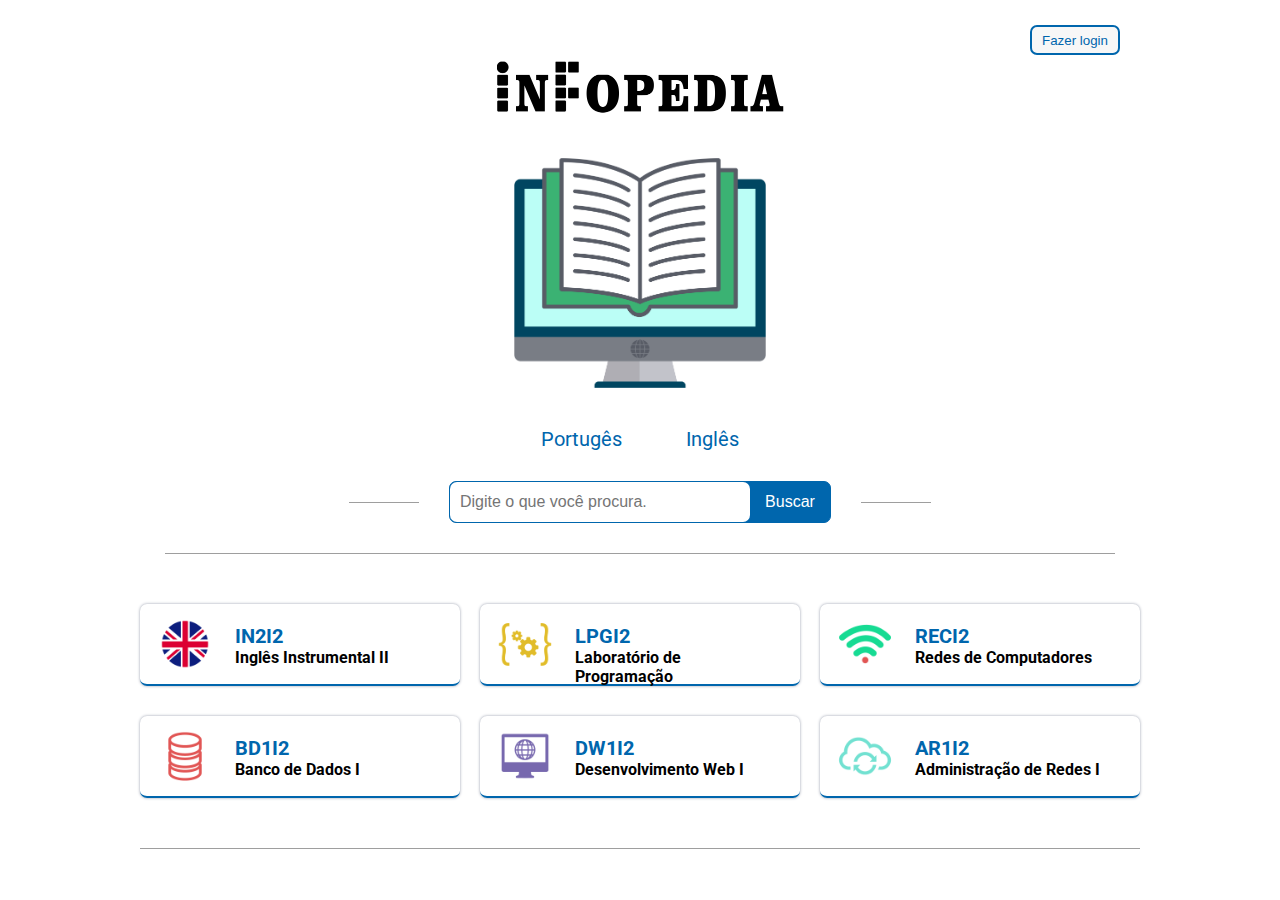
<file: index.html>
<!DOCTYPE html>
<html lang="en">
<head>
    <meta charset="UTF-8">
    <title>InFopedia - Página inicial</title>
    <link href="https://fonts.googleapis.com/css2?family=Roboto:wght@300&display=swap" rel="stylesheet">
    <link rel="stylesheet" href="stylesheet.css">
</head>
<body>
    <div class="site">
        <header>
            <div id="login-button">
                <a href="login.html"><button id="to-login" type="submit">Fazer login</button></a>
            </div>
        </header>
        <div class="frente">
            <div id="infopedia">
                <div id="logo">
                    <img src= "images/icons/infopedia.png" alt="Infopedia">
                    <img src="images/icons/icone-infopedia.png" alt="Icone Infopedia">
                </div>
            </div>
            <div id="linguas">
                <a href="">Portugês</a>
                <a href="">Inglês</a>
            </div>
            <div class="pesquisa">
                <div id="linha-pesquisa"></div>
                <form action="" method="POST">
                    <div>
                        <input type="text" placeholder="Digite o que você procura.">
                        <button type="submit">Buscar</button>
                    </div>
                </form>
                <div id="linha-pesquisa"></div>
            </div>
        </div>
        <div class="container-disciplinas"  id="caixa1">
            <div class="caixa">
                <div class="disciplina">
                    <a href="page-ingles.html">
                        <img src="images/icons/icone-ingles.png" alt="Logo Inglês Instrumental">
                        <div>
                            <h2>IN2I2</h2>
                            <h3>Inglês Instrumental II</h3>
                        </div>
                    </a>
                </div>
            </div>
            <div class="caixa">
                <div class="disciplina">
                    <a href="page-lab.html">
                        <img src="images/icons/icone-lab.png" alt="Logo Laboratório de Programação">
                        <div>
                            <h2>LPGI2</h2>
                            <h3>Laboratório de Programação</h3>
                        </div>
                    </a>
                </div>
            </div>
            <div class="caixa">
                <div class="disciplina">
                    <a href="page-redes.html">
                        <img src="images/icons/icone-redes.png" alt="Logo Redes de Computadores">
                        <div>
                            <h2>RECI2</h2>
                            <h3>Redes de Computadores</h3>
                        </div>
                    </a>
                </div>
            </div>
        </div>
        <div class="container-disciplinas">
            <div class="caixa">
                <div class="disciplina">
                    <a href="page-bd.html">
                        <img src="images/icons/icone-bd.png" alt="Logo Banco de Dados">
                        <div>
                            <h2>BD1I2</h2>
                            <h3>Banco de Dados I</h3>
                        </div>
                    </a>
                </div>
            </div>
            <div class="caixa">
                <div class="disciplina">
                    <a href="page-web.html">
                        <img src="images/icons/icone-web.png" alt="Desenvolvimento Web">
                        <div>
                            <h2>DW1I2</h2>
                            <h3>Desenvolvimento Web I</h3>
                        </div>
                    </a>
                </div>
            </div>
            <div class="caixa">
                <div class="disciplina">
                    <a href="page-adm.html">
                        <img src="images/icons/icone-adm.png" alt="Logo Administração de Redes">
                        <div>
                            <h2>AR1I2</h2>
                            <h3>Administração de Redes I</h3>
                        </div>
                    </a>
                </div>
            </div>
        </div>
        <footer></footer>
    </div>
</body>
</html>
</file>
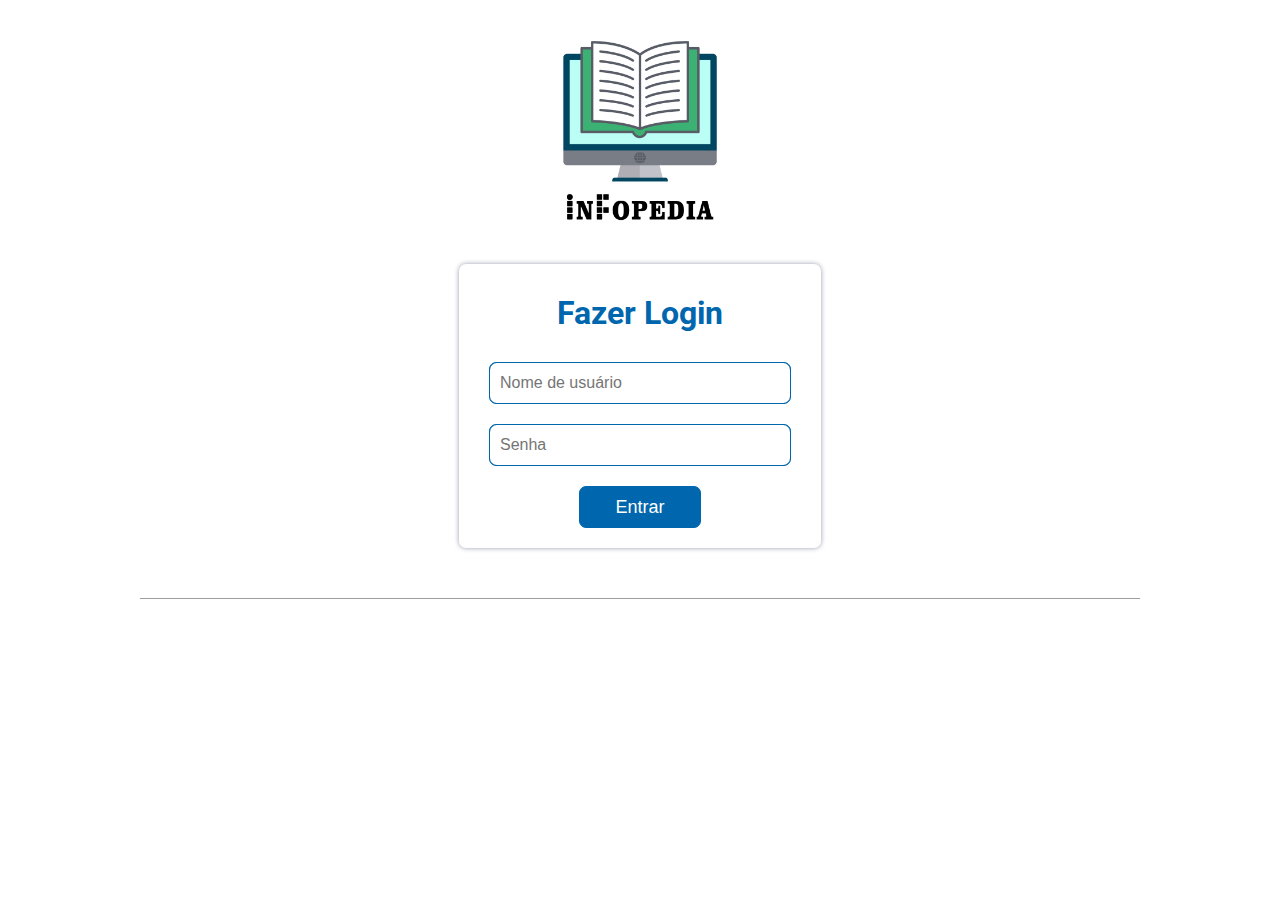
<file: login.html>
<!DOCTYPE html>
<html lang="en">
<head>
    <meta charset="UTF-8">
    <title>InFopedia - Página inicial</title>
    <link href="https://fonts.googleapis.com/css2?family=Roboto:wght@300&display=swap" rel="stylesheet">
    <link rel="stylesheet" href="stylesheet.css">
</head>
<body>
    <div class="site">
        <header id="header-login">
            <div class="login">
                <a href="index.html"><img src= "images/icons/logotipo infopedia.png" alt="logotipo InFopedia"></a>
            </div>
        </header>
        <div class="tela-login">
            <div class="container-login">
            <h1>Fazer Login</h1>
                <form action="" method="post">
                    <div id="form-login">
                        <input id="user" type="text" placeholder="Nome de usuário">
                    </div>
                    <div id="form-login">
                        <input id="pass" type="password" placeholder="Senha">
                    </div>
                    <div id="form-login-button">
                        <button type="submit">Entrar</button>
                    </div>
                </form>
            </div>
        </div>
        <footer></footer>
    </div>
</body>
</html>
</file>
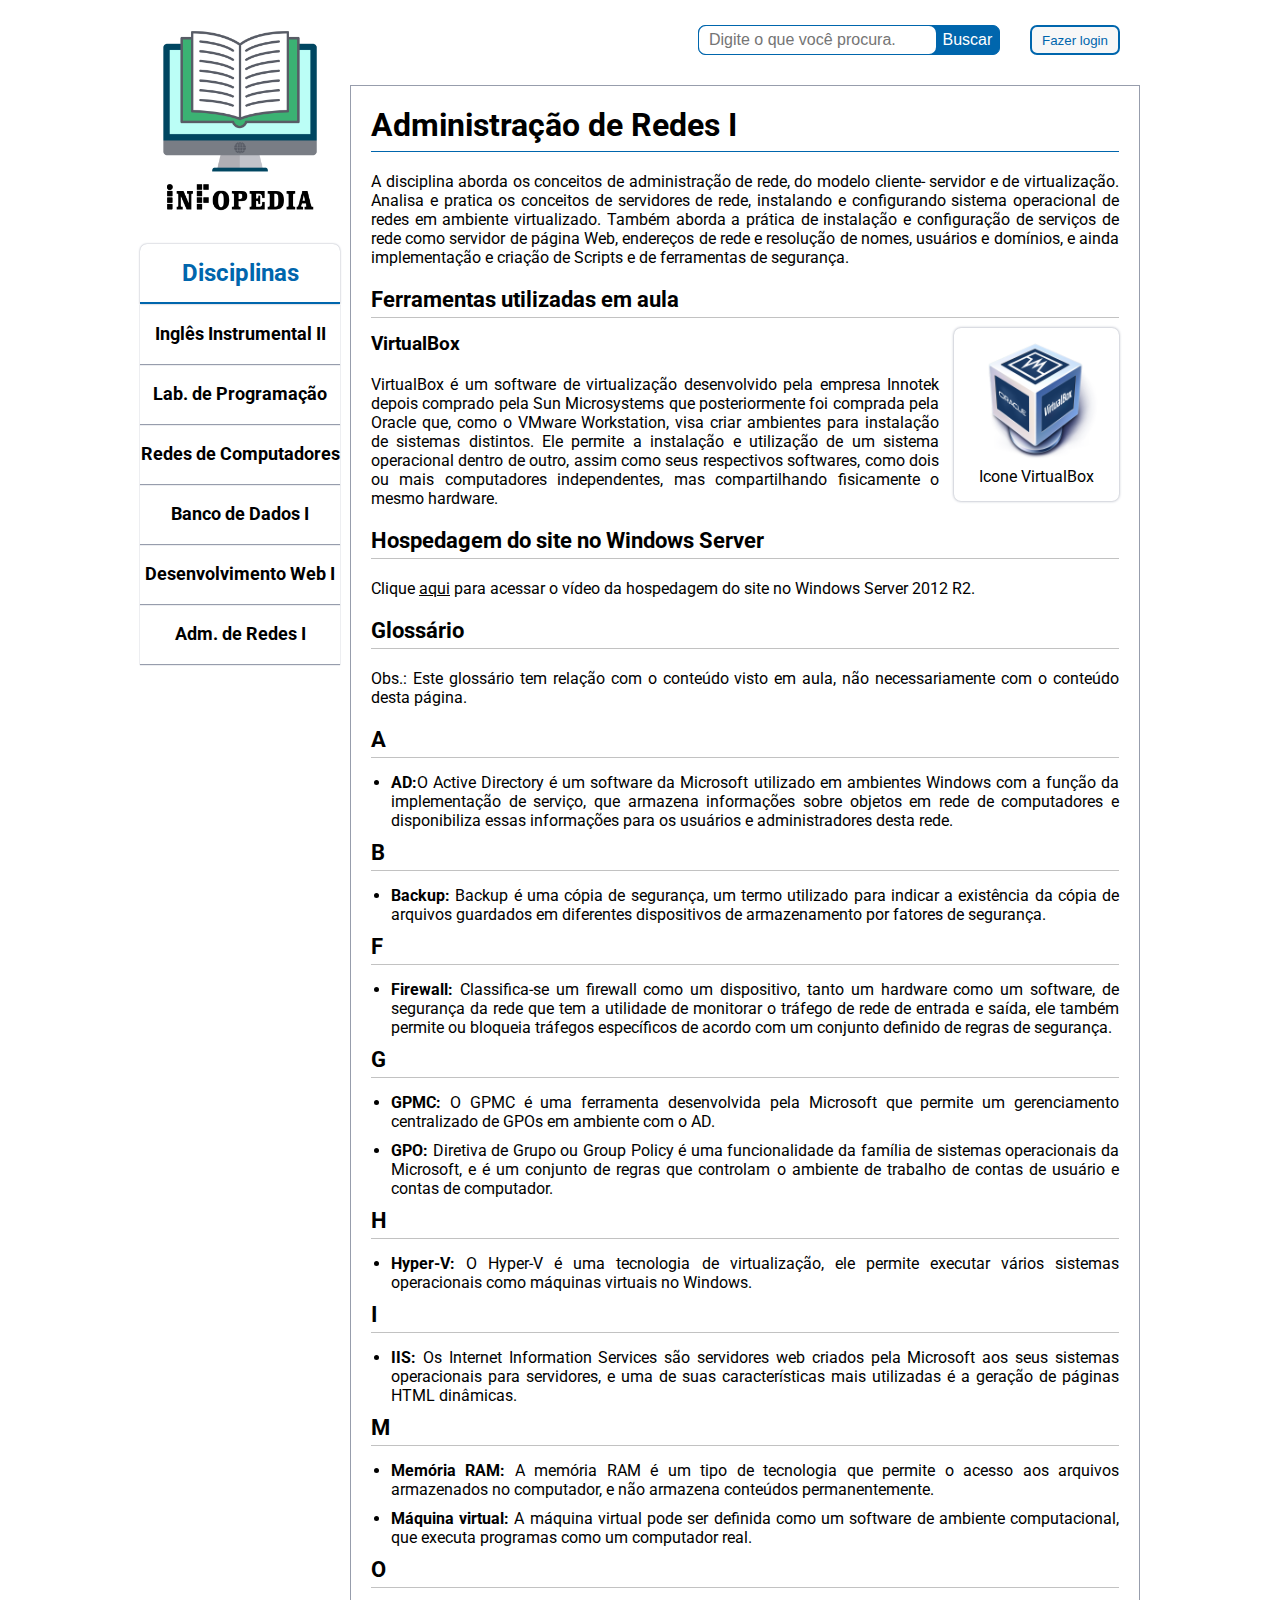
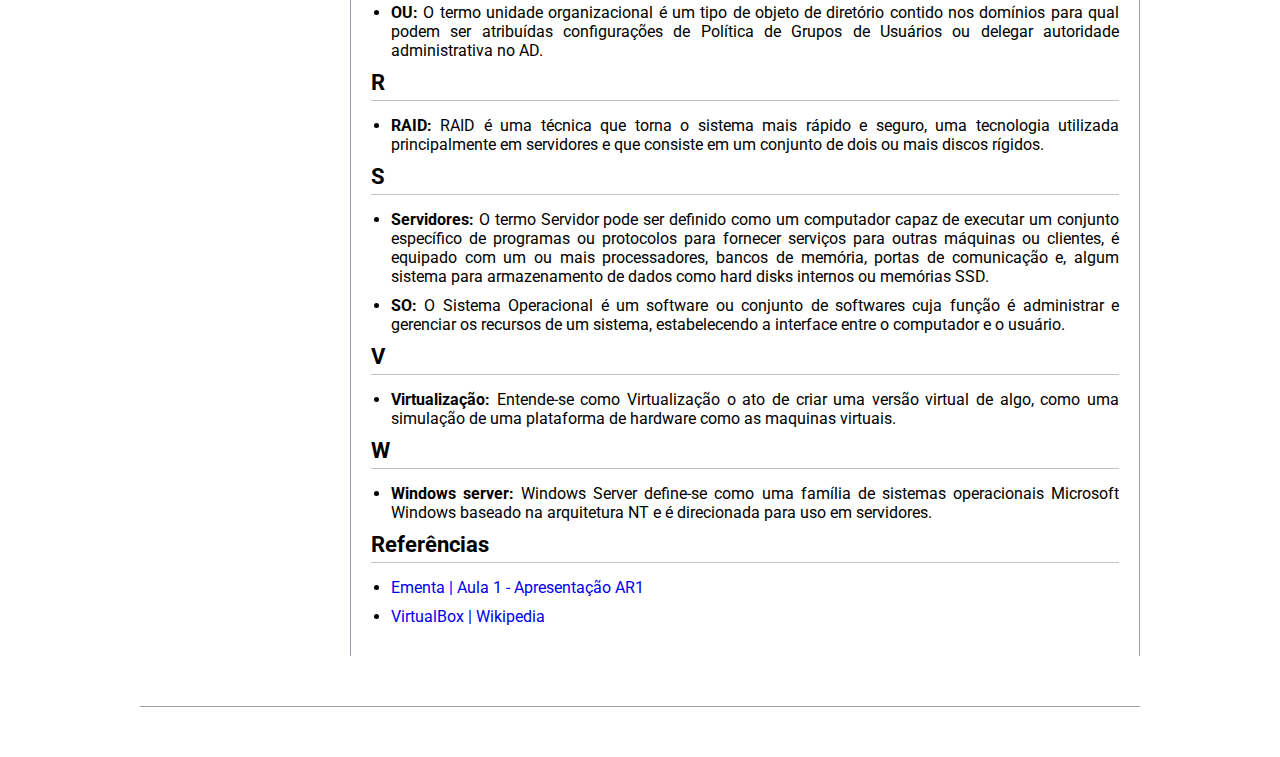
<file: page-adm.html>
<!DOCTYPE html>
<html lang="en">
<head>
    <meta charset="UTF-8">
    <title>InFopedia - Administração de Redes I</title>
    <link href="https://fonts.googleapis.com/css2?family=Roboto:wght@300&display=swap" rel="stylesheet">
    <link rel="stylesheet" href="stylesheet.css">
</head>
<body>
    <div class="site-page">
        <div class="menu">
            <a href="index.html"><img src= "images/icons/logotipo infopedia.png" alt=""></a>
            <h2>Disciplinas</h2>
            <div class="disciplinas">
                <a href="page-ingles.html">
                    <div>
                        <h3>Inglês Instrumental II</h3>
                    </div>
                </a>
            </div>
            <div class="disciplinas">
                <a href="page-lab.html">
                    <div>
                        <h3>Lab. de Programação</h3>
                    </div>
                </a>
            </div>
            <div class="disciplinas">
                <a href="page-redes.html">
                    <div>
                        <h3>Redes de Computadores</h3>
                    </div>
                </a>
            </div>
            <div class="disciplinas">
                <a href="page-bd.html">
                    <div>
                        <h3>Banco de Dados I</h3>
                    </div>
                </a>
            </div>
            <div class="disciplinas">
                <a href="page-web.html">
                    <div>
                        <h3>Desenvolvimento Web I</h3>
                    </div>
                </a>
            </div>
            <div class="disciplinas">
                <a href="page-adm.html">
                    <div>
                        <h3>Adm. de Redes I</h3>
                    </div>
                </a>
            </div>
        </div>
        <div class="content">
                <header>
                    <div id="login-button">
                        <div class="pesquisa-page">
                            <form action="" method="POST">
                                <div>
                                    <input type="text" placeholder="Digite o que você procura.">
                                    <button type="submit">Buscar</button>
                                </div>
                            </form>
                        </div>
                        <a href="login.html"><button id="to-login" type="submit">Fazer login</button></a>
                    </div>
                </header>
                <article>
                    <h1>Administração de Redes I</h1>
                    <p>A disciplina aborda os conceitos de administração de rede, do modelo cliente- servidor e de virtualização. Analisa e pratica os conceitos de servidores de rede, instalando e configurando sistema operacional de redes em ambiente virtualizado. Também aborda a prática de instalação e configuração de serviços de rede como servidor de página Web, endereços de rede e resolução de nomes, usuários e domínios, e ainda implementação e criação de Scripts e de ferramentas de segurança.</p>
                    <h2>Ferramentas utilizadas em aula</h2>
                    <div id="content-ti">
                        <figure>
                            <img id="vb" src="images/img-vb.png" alt="Icone VirtualBox">
                            <figcaption>Icone VirtualBox</figcaption>
                        </figure>
                        <h3>VirtualBox</h3>
                        <p>VirtualBox é um software de virtualização desenvolvido pela empresa Innotek depois comprado pela Sun Microsystems que posteriormente foi comprada pela Oracle que, como o VMware Workstation, visa criar ambientes para instalação de sistemas distintos. Ele permite a instalação e utilização de um sistema operacional dentro de outro, assim como seus respectivos softwares, como dois ou mais computadores independentes, mas compartilhando fisicamente o mesmo hardware.</p>
                    </div>
                    <h2>Hospedagem do site no Windows Server</h2>
                    <p>Clique <a href="https://drive.google.com/open?id=12ue15sTgwS2TbDYR4WCd74Mh51B686_I">aqui</a> para acessar o vídeo da hospedagem do site no Windows Server 2012 R2.</p>
                    <h2>Glossário</h2>
                    <p>Obs.: Este glossário tem relação com o conteúdo visto em aula, não necessariamente com o conteúdo desta página.</p>
                    <h2>A</h2>
                    <ul>
                        <li><strong>AD:</strong>O Active Directory é um software da Microsoft utilizado em ambientes Windows com a função da implementação de serviço, que armazena informações sobre objetos em rede de computadores e disponibiliza essas informações para os usuários e administradores desta rede.</li>
                    </ul>
                    <h2>B</h2>
                    <ul>
                        <li><strong>Backup: </strong>Backup é uma cópia de segurança, um termo utilizado para indicar a existência da cópia de arquivos guardados em diferentes dispositivos de armazenamento por fatores de segurança.</li>
                    </ul>
                    <h2>F</h2>
                    <ul>
                        <li><strong>Firewall: </strong>Classifica-se um firewall como um dispositivo, tanto um hardware como um software, de segurança da rede que tem a utilidade de monitorar o tráfego de rede de entrada e saída, ele também permite ou bloqueia tráfegos específicos de acordo com um conjunto definido de regras de segurança.</li>
                    </ul>
                    <h2>G</h2>
                    <ul>
                        <li><strong>GPMC: </strong>O GPMC é uma ferramenta desenvolvida pela Microsoft que permite um gerenciamento centralizado de GPOs em ambiente com o AD.</li>
                        <li><strong>GPO: </strong>Diretiva de Grupo ou Group Policy é uma funcionalidade da família de sistemas operacionais da Microsoft, e é um conjunto de regras que controlam o ambiente de trabalho de contas de usuário e contas de computador.</li>
                    </ul>
                    <h2>H</h2>
                    <ul>
                        <li><strong>Hyper-V: </strong>O Hyper-V é uma tecnologia de virtualização, ele permite executar vários sistemas operacionais como máquinas virtuais no Windows.</li>
                    </ul>
                    <h2>I</h2>
                    <ul>
                        <li><strong>IIS: </strong>Os Internet Information Services são servidores web criados pela Microsoft aos seus sistemas operacionais para servidores, e uma de suas características mais utilizadas é a geração de páginas HTML dinâmicas.</li>
                    </ul>
                    <h2>M</h2>
                    <ul>
                        <li><strong>Memória RAM: </strong>A memória RAM é um tipo de tecnologia que permite o acesso aos arquivos armazenados no computador, e não armazena conteúdos permanentemente.</li>
                        <li><strong>Máquina virtual: </strong>A máquina virtual pode ser definida como um software de ambiente computacional, que executa programas como um computador real. </li>
                    </ul>
                    <h2>O</h2>
                    <ul>
                        <li><strong>OU: </strong>O termo unidade organizacional é um tipo de objeto de diretório contido nos domínios para qual podem ser atribuídas configurações de Política de Grupos de Usuários ou delegar autoridade administrativa no AD.</li>
                    </ul>
                    <h2>R</h2>
                    <ul>
                        <li><strong>RAID: </strong>RAID é uma técnica que torna o sistema mais rápido e seguro, uma tecnologia utilizada principalmente em servidores e que consiste em um conjunto de dois ou mais discos rígidos.</li>
                    </ul>
                    <h2>S</h2>
                    <ul>
                        <li><strong>Servidores: </strong>O termo Servidor pode ser definido como um computador capaz de executar um conjunto específico de programas ou protocolos para fornecer serviços para outras máquinas ou clientes, é equipado com um ou mais processadores, bancos de memória, portas de comunicação e, algum sistema para armazenamento de dados como hard disks internos ou memórias SSD.</li>
                        <li><strong>SO: </strong>O Sistema Operacional é um software ou conjunto de softwares cuja função é administrar e gerenciar os recursos de um sistema, estabelecendo a interface entre o computador e o usuário.</li>
                    </ul>
                    <h2>V</h2>
                    <ul>
                        <li><strong>Virtualização: </strong>Entende-se como Virtualização o ato de criar uma versão virtual de algo, como uma simulação de uma plataforma de hardware como as maquinas virtuais.</li>
                    </ul>
                    <h2>W</h2>
                    <ul>
                        <li><strong>Windows server: </strong>Windows Server define-se como uma família de sistemas operacionais Microsoft Windows baseado na arquitetura NT e é direcionada para uso em servidores.</li>
                    </ul>
                    <h2>Referências</h2>
                    <ul>
                        <li>
                            <a href="https://moodle.itp.ifsp.edu.br/pluginfile.php/2845/mod_resource/content/3/Aula%201-Apresenta%C3%A7%C3%A3o%20ARI1.pdf">Ementa | Aula 1 - Apresentação AR1</a>
                        </li>
                        <li>
                            <a href="https://pt.wikipedia.org/wiki/VirtualBox">VirtualBox | Wikipedia</a>
                        </li>
                    </ul>
                </article>
        </div>
    </div>
    <footer></footer>
</body>
</html>
</file>
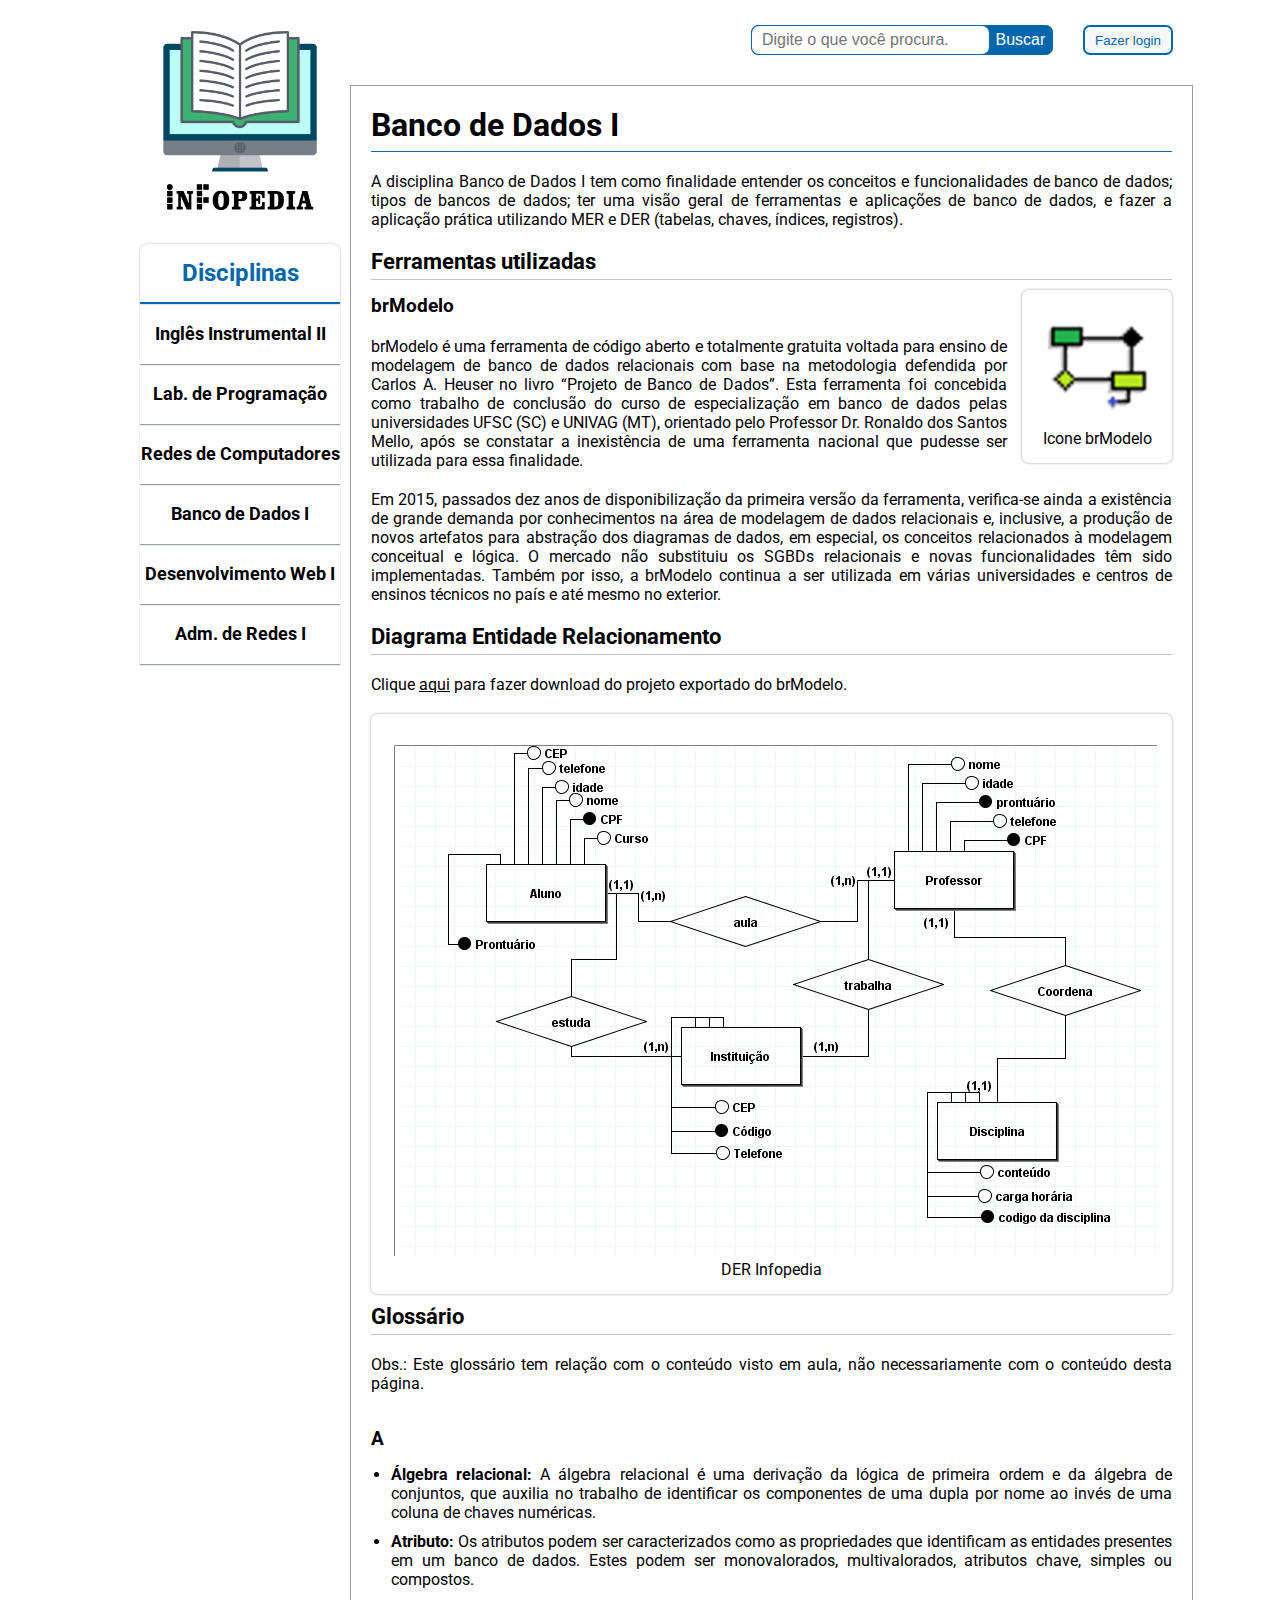
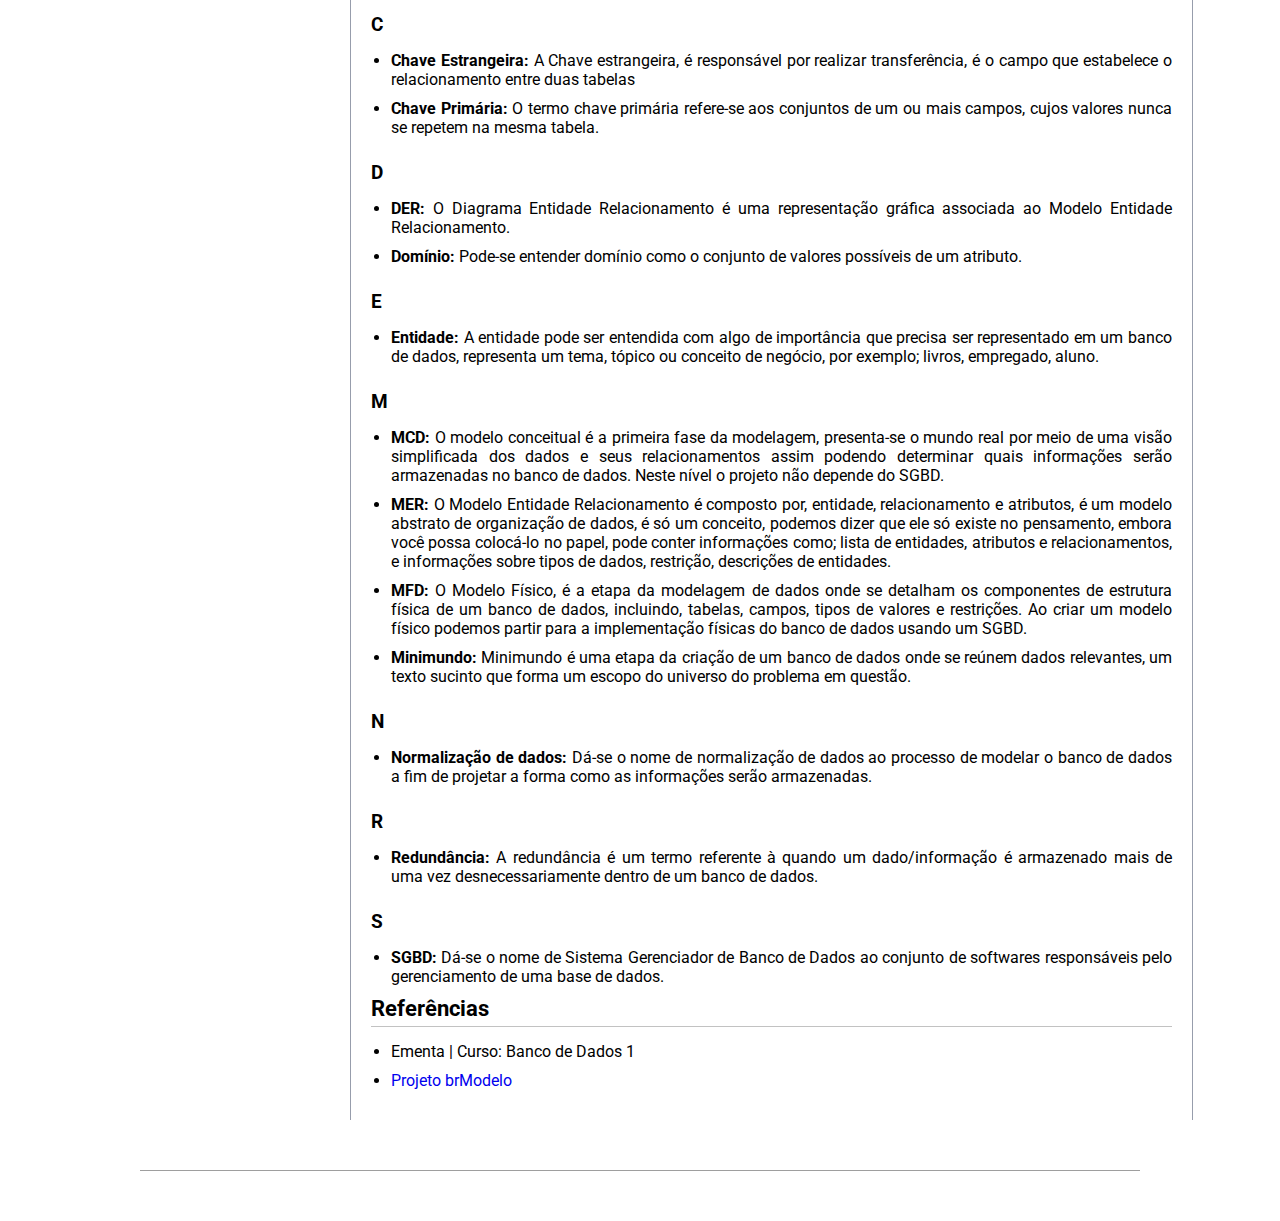
<file: page-bd.html>
<!DOCTYPE html>
<html lang="en">
<head>
    <meta charset="UTF-8">
    <title>InFopedia - Banco de Dados I</title>
    <link href="https://fonts.googleapis.com/css2?family=Roboto:wght@300&display=swap" rel="stylesheet">
    <link rel="stylesheet" href="stylesheet.css">
</head>
<body>
    <div class="site-page">
        <div class="menu">
            <a href="index.html"><img src= "images/icons/logotipo infopedia.png" alt=""></a>
            <h2>Disciplinas</h2>
            <div class="disciplinas">
                <a href="page-ingles.html">
                    <div>
                        <h3>Inglês Instrumental II</h3>
                    </div>
                </a>
            </div>
            <div class="disciplinas">
                <a href="page-lab.html">
                    <div>
                        <h3>Lab. de Programação</h3>
                    </div>
                </a>
            </div>
            <div class="disciplinas">
                <a href="page-redes.html">
                    <div>
                        <h3>Redes de Computadores</h3>
                    </div>
                </a>
            </div>
            <div class="disciplinas">
                <a href="page-bd.html">
                    <div>
                        <h3>Banco de Dados I</h3>
                    </div>
                </a>
            </div>
            <div class="disciplinas">
                <a href="page-web.html">
                    <div>
                        <h3>Desenvolvimento Web I</h3>
                    </div>
                </a>
            </div>
            <div class="disciplinas">
                <a href="page-adm.html">
                    <div>
                        <h3>Adm. de Redes I</h3>
                    </div>
                </a>
            </div>
        </div>
        <div class="content">
                <header>
                    <div id="login-button">
                        <div class="pesquisa-page">
                            <form action="" method="POST">
                                <div>
                                    <input type="text" placeholder="Digite o que você procura.">
                                    <button type="submit">Buscar</button>
                                </div>
                            </form>
                        </div>
                        <a href="login.html"><button id="to-login" type="submit">Fazer login</button></a>
                    </div>
                </header>
                <article>
                    <h1>Banco de Dados I</h1>
                    <p>A disciplina Banco de Dados I tem como finalidade entender os conceitos e funcionalidades de banco de dados; tipos de bancos de dados; ter uma visão geral de ferramentas e aplicações de banco de dados, e fazer a aplicação prática utilizando MER e DER (tabelas, chaves, índices, registros).</p>
                    <h2>Ferramentas utilizadas</h2>
                    <div id="content-ti">
                        <figure>
                            <img src="images/img-brmodelo.png" alt="Icone brModelo">
                            <figcaption>Icone brModelo</figcaption>
                        </figure>
                        <h3>brModelo</h3>
                        <p>brModelo é uma ferramenta de código aberto e totalmente gratuita voltada para ensino de modelagem de banco de dados relacionais com base na metodologia defendida por Carlos A. Heuser no livro “Projeto de Banco de Dados”. Esta ferramenta foi concebida como trabalho de conclusão do curso de especialização em banco de dados pelas universidades UFSC (SC) e UNIVAG (MT), orientado pelo Professor Dr. Ronaldo dos Santos Mello, após se constatar a inexistência de uma ferramenta nacional que pudesse ser utilizada para essa finalidade.</p>
                        <p>Em 2015, passados dez anos de disponibilização da primeira versão da ferramenta, verifica-se ainda a existência de grande demanda por conhecimentos na área de modelagem de dados relacionais e, inclusive, a produção de novos artefatos para abstração dos diagramas de dados, em especial, os conceitos relacionados à modelagem conceitual e lógica. O mercado não substituiu os SGBDs relacionais e novas funcionalidades têm sido implementadas. Também por isso, a brModelo continua a ser utilizada em várias universidades e centros de ensinos técnicos no país e até mesmo no exterior.</p>
                    </div>
                    <h2> Diagrama Entidade Relacionamento</h2>
                    <p>Clique <a href="https://drive.google.com/file/d/1OV4Nvs4FWO9_u0AX1ojBADbLODe0kcdZ/view?usp=sharing">aqui</a> para fazer download do projeto exportado do brModelo.</p>
                    <figure  id="diagrama">
                        <img src="images/diagrama-bd.jpeg" alt="Diagrama infopedia">
                        <figcaption>DER Infopedia</figcaption>
                    </figure>
                    <h2>Glossário</h2>
                    <p>Obs.: Este glossário tem relação com o conteúdo visto em aula, não necessariamente com o conteúdo desta página.</p>
                    <h3>A</h3>
                    <ul>
                        <li><strong>Álgebra relacional:</strong> A álgebra relacional é uma derivação da lógica de primeira ordem e da álgebra de conjuntos, que auxilia no trabalho de identificar os componentes de uma dupla por nome ao invés de uma coluna de chaves numéricas.</li>
                        <li><strong>Atributo:</strong> Os atributos podem ser caracterizados como as propriedades que identificam as entidades presentes em um banco de dados. Estes podem ser monovalorados, multivalorados, atributos chave, simples ou compostos.</li>
                    </ul>
                    <h3>C</h3>
                    <ul>
                        <li><strong>Chave Estrangeira:</strong> A Chave estrangeira, é responsável por realizar transferência, é o campo que estabelece o relacionamento entre duas tabelas</li>
                        <li><strong>Chave Primária:</strong> O termo chave primária refere-se aos conjuntos de um ou mais campos, cujos valores nunca se repetem na mesma tabela.</li>
                    </ul>
                    <h3>D</h3>
                    <ul>
                        <li><strong>DER:</strong> O Diagrama Entidade Relacionamento é uma representação gráfica associada ao Modelo Entidade Relacionamento.</li>
                        <li><strong>Domínio:</strong> Pode-se entender domínio como o conjunto de valores possíveis de um atributo.</li>
                    </ul>
                    <h3>E</h3>
                    <ul>
                        <li><strong>Entidade:</strong> A entidade pode ser entendida com algo de importância que precisa ser representado em um banco de dados, representa um tema, tópico ou conceito de negócio, por exemplo; livros, empregado, aluno.</li>
                    </ul>
                    <h3>M</h3>
                    <ul>
                        <li><strong>MCD:</strong> O modelo conceitual é a primeira fase da modelagem, presenta-se o mundo real por meio de uma visão simplificada dos dados e seus relacionamentos assim podendo determinar quais informações serão armazenadas no banco de dados. Neste nível o projeto não depende do SGBD.</li>
                        <li><strong>MER:</strong> O Modelo Entidade Relacionamento é composto por, entidade, relacionamento e atributos, é um modelo abstrato de organização de dados, é só um conceito, podemos dizer que ele só existe no pensamento, embora você possa colocá-lo no papel, pode conter informações como; lista de entidades, atributos e relacionamentos, e informações sobre tipos de dados, restrição, descrições de entidades.</li>
                        <li><strong>MFD:</strong> O Modelo Físico, é a etapa da modelagem de dados onde se detalham os componentes de estrutura física de um banco de dados, incluindo, tabelas, campos, tipos de valores e restrições. Ao criar um modelo físico podemos partir para a implementação físicas do banco de dados usando um SGBD.</li>
                        <li><strong>Minimundo:</strong> Minimundo é uma etapa da criação de um banco de dados onde se reúnem dados relevantes, um texto sucinto que forma um escopo do universo do problema em questão.</li>
                    </ul>
                    <h3>N</h3>
                    <ul>
                        <li><strong>Normalização de dados:</strong> Dá-se o nome de normalização de dados ao processo de modelar o banco de dados a fim de projetar a forma como as informações serão armazenadas.</li>
                    </ul>
                    <h3>R</h3>
                    <ul>
                        <li><strong>Redundância:</strong> A redundância é um termo referente à quando um dado/informação é armazenado mais de uma vez desnecessariamente dentro de um banco de dados.</li>
                    </ul>
                    <h3>S</h3>
                    <ul>
                        <li><strong>SGBD:</strong> Dá-se o nome de Sistema Gerenciador de Banco de Dados ao conjunto de softwares responsáveis pelo gerenciamento de uma base de dados.</li>
                    </ul>
                    <h2>Referências</h2>
                    <ul>
                        <li>Ementa | Curso: Banco de Dados 1</li>
                        <li>
                            <a href="https://sourceforge.net/p/brmodelo/wiki/Projeto%20brModelo/">Projeto brModelo</a>
                        </li>
                    </ul>
                </article>
        </div>
    </div>
    <footer></footer>
</body>
</html>
</file>
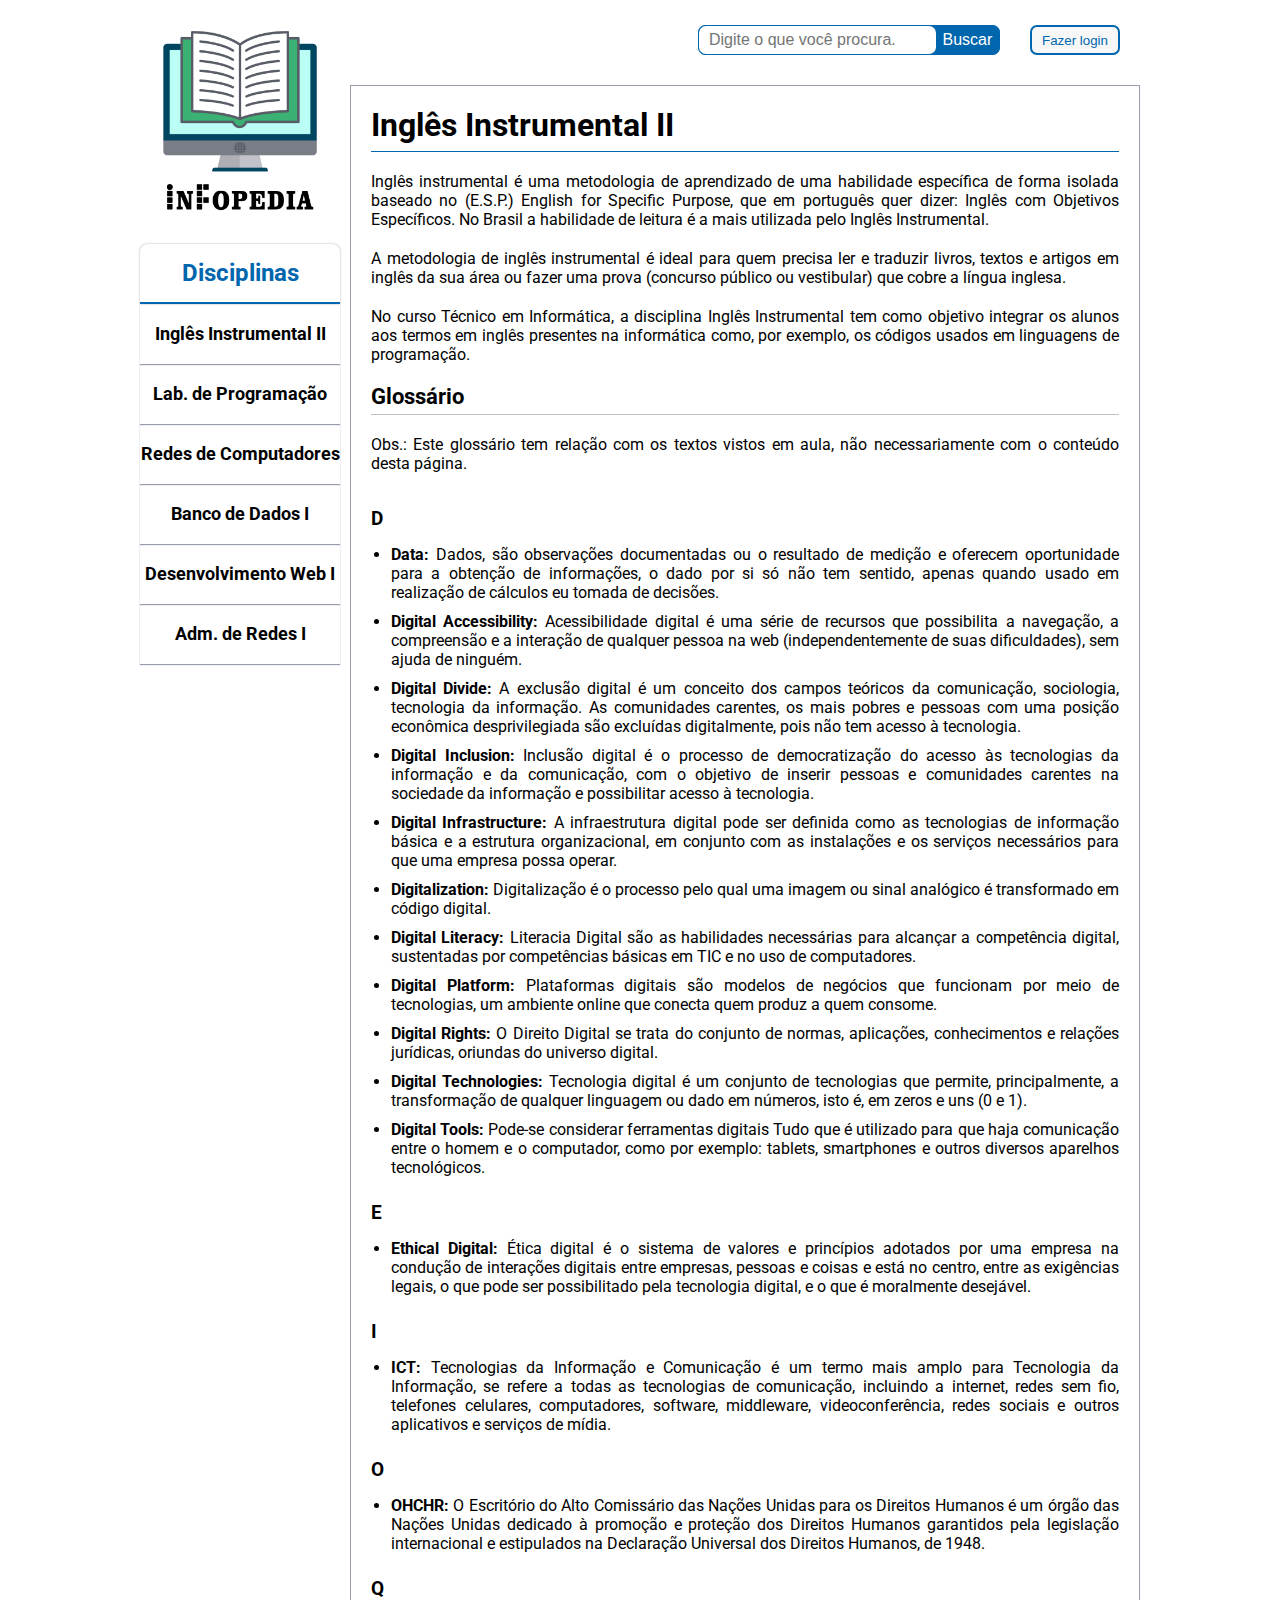
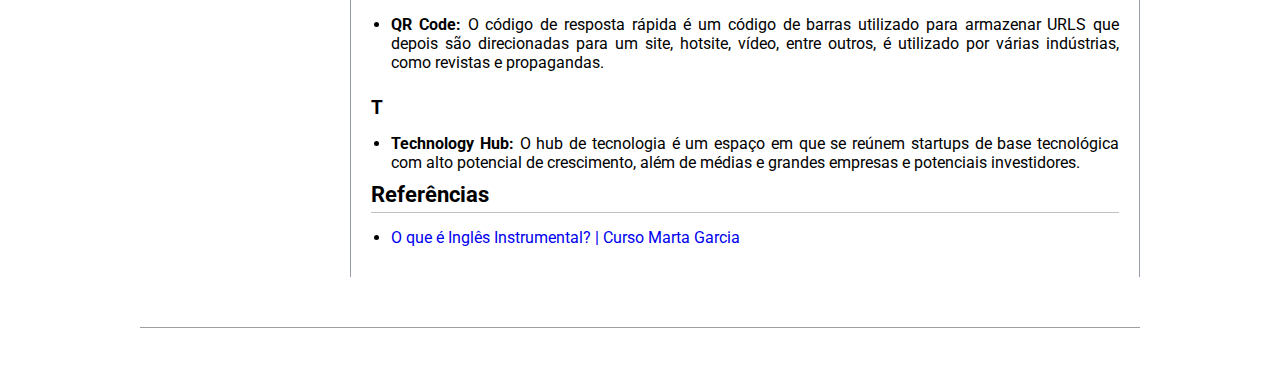
<file: page-ingles.html>
<!DOCTYPE html>
<html lang="en">
<head>
    <meta charset="UTF-8">
    <title>InFopedia - Inglês Instrumental II</title>
    <link href="https://fonts.googleapis.com/css2?family=Roboto:wght@300&display=swap" rel="stylesheet">
    <link rel="stylesheet" href="stylesheet.css">
</head>
<body>
    <div class="site-page">
        <div class="menu">
            <a href="index.html"><img src= "images/icons/logotipo infopedia.png" alt=""></a>
            <h2>Disciplinas</h2>
            <div class="disciplinas">
                <a href="page-ingles.html">
                    <div>
                        <h3>Inglês Instrumental II</h3>
                    </div>
                </a>
            </div>
            <div class="disciplinas">
                <a href="page-lab.html">
                    <div>
                        <h3>Lab. de Programação</h3>
                    </div>
                </a>
            </div>
            <div class="disciplinas">
                <a href="page-redes.html">
                    <div>
                        <h3>Redes de Computadores</h3>
                    </div>
                </a>
            </div>
            <div class="disciplinas">
                <a href="page-bd.html">
                    <div>
                        <h3>Banco de Dados I</h3>
                    </div>
                </a>
            </div>
            <div class="disciplinas">
                <a href="page-web.html">
                    <div>
                        <h3>Desenvolvimento Web I</h3>
                    </div>
                </a>
            </div>
            <div class="disciplinas">
                <a href="page-adm.html">
                    <div>
                        <h3>Adm. de Redes I</h3>
                    </div>
                </a>
            </div>
        </div>
        <div class="content">
                <header>
                    <div id="login-button">
                        <div class="pesquisa-page">
                            <form action="" method="POST">
                                <div>
                                    <input type="text" placeholder="Digite o que você procura.">
                                    <button type="submit">Buscar</button>
                                </div>
                            </form>
                        </div>
                        <a href="login.html"><button id="to-login" type="submit">Fazer login</button></a>
                    </div>
                </header>
                <article>
                    <h1>Inglês Instrumental II</h1>
                    <p>Inglês instrumental é uma metodologia de aprendizado de uma habilidade específica de forma isolada baseado no (E.S.P.) English for Specific Purpose, que em português quer dizer: Inglês com Objetivos Específicos. No Brasil a habilidade de leitura é a mais utilizada pelo Inglês Instrumental.</p>
                    <p>A metodologia de inglês instrumental é ideal para quem precisa ler e traduzir livros, textos e artigos em inglês da sua área ou fazer uma prova (concurso público ou vestibular) que cobre a língua inglesa.</p>
                    <p>No curso Técnico em Informática, a disciplina Inglês Instrumental tem como objetivo integrar os alunos aos termos em inglês presentes na informática como, por exemplo, os códigos usados em linguagens de programação.</p>
                    <h2>Glossário</h2>
                    <p>Obs.: Este glossário tem relação com os textos vistos em aula, não necessariamente com o conteúdo desta página.</p>
                    <h3>D</h3>
                    <ul>
                        <li><strong>Data:</strong> Dados, são observações documentadas ou o resultado de medição e oferecem oportunidade para a obtenção de informações, o dado por si só não tem sentido, apenas quando usado em realização de cálculos eu tomada de decisões.</li>
                        <li><strong>Digital Accessibility:</strong> Acessibilidade digital é uma série de recursos que possibilita a navegação, a compreensão e a interação de qualquer pessoa na web (independentemente de suas dificuldades), sem ajuda de ninguém.</li>
                        <li><strong>Digital Divide:</strong> A exclusão digital é um conceito dos campos teóricos da comunicação, sociologia, tecnologia da informação. As comunidades carentes, os mais pobres e pessoas com uma posição econômica desprivilegiada são excluídas digitalmente, pois não tem acesso à tecnologia.</li>
                        <li><strong>Digital Inclusion:</strong> Inclusão digital é o processo de democratização do acesso às tecnologias da informação e da comunicação, com o objetivo de inserir pessoas e comunidades carentes na sociedade da informação e possibilitar acesso à tecnologia.</li>
                        <li><strong>Digital Infrastructure:</strong> A infraestrutura digital pode ser definida como as tecnologias de informação básica e a estrutura organizacional, em conjunto com as instalações e os serviços necessários para que uma empresa possa operar.</li>
                        <li><strong>Digitalization:</strong> Digitalização é o processo pelo qual uma imagem ou sinal analógico é transformado em código digital.</li>
                        <li><strong>Digital Literacy:</strong> Literacia Digital são as habilidades necessárias para alcançar a competência digital, sustentadas por competências básicas em TIC e no uso de computadores.</li>
                        <li><strong>Digital Platform:</strong> Plataformas digitais são modelos de negócios que funcionam por meio de tecnologias, um ambiente online que conecta quem produz a quem consome.</li>
                        <li><strong>Digital Rights:</strong> O Direito Digital se trata do conjunto de normas, aplicações, conhecimentos e relações jurídicas, oriundas do universo digital.</li>
                        <li><strong>Digital Technologies:</strong> Tecnologia digital é um conjunto de tecnologias que permite, principalmente, a transformação de qualquer linguagem ou dado em números, isto é, em zeros e uns (0 e 1).</li>
                        <li><strong>Digital Tools:</strong> Pode-se considerar ferramentas digitais Tudo que é utilizado para que haja comunicação entre o homem e o computador, como por exemplo: tablets, smartphones e outros diversos aparelhos tecnológicos.</li>
                    </ul>
                    <h3>E</h3>
                    <ul>
                        <li><strong>Ethical Digital:</strong> Ética digital é o sistema de valores e princípios adotados por uma empresa na condução de interações digitais entre empresas, pessoas e coisas e está no centro, entre as exigências legais, o que pode ser possibilitado pela tecnologia digital, e o que é moralmente desejável.</li>
                    </ul>
                    <h3>I</h3>
                    <ul>
                        <li><strong>ICT:</strong> Tecnologias da Informação e Comunicação é um termo mais amplo para Tecnologia da Informação, se refere a todas as tecnologias de comunicação, incluindo a internet, redes sem fio, telefones celulares, computadores, software, middleware, videoconferência, redes sociais e outros aplicativos e serviços de mídia.</li>
                    </ul>
                    <h3>O</h3>
                    <ul>
                        <li><strong>OHCHR:</strong> O Escritório do Alto Comissário das Nações Unidas para os Direitos Humanos é um órgão das Nações Unidas dedicado à promoção e proteção dos Direitos Humanos garantidos pela legislação internacional e estipulados na Declaração Universal dos Direitos Humanos, de 1948.</li>
                    </ul>
                    <h3>Q</h3>
                    <ul>
                        <li><strong>QR Code:</strong> O código de resposta rápida é um código de barras utilizado para armazenar URLS que depois são direcionadas para um site, hotsite, vídeo, entre outros, é utilizado por várias indústrias, como revistas e propagandas.</li>
                    </ul>
                    <h3>T</h3>
                    <ul>
                        <li><strong>Technology Hub:</strong> O hub de tecnologia é um espaço em que se reúnem startups de base tecnológica com alto potencial de crescimento, além de médias e grandes empresas e potenciais investidores.</li>
                    </ul>
                    <h2>Referências</h2>
                    <ul>
                        <li>
                            <a href="https://inglesinstrumentalonline.com.br/blog/o-que-e-o-ingles-instrumental-entenda-o-modelo-e-como-aprender-2/#:~:text=Ingl%C3%AAs%20instrumental%20%C3%A9%20uma%20metodologia,mais%20utilizada%20pelo%20Ingl%C3%AAs%20Instrumental.">O que é Inglês Instrumental? | Curso Marta Garcia</a>
                        </li>
                    </ul>
                </article>
        </div>
    </div>
    <footer></footer>
</body>
</html>
</file>
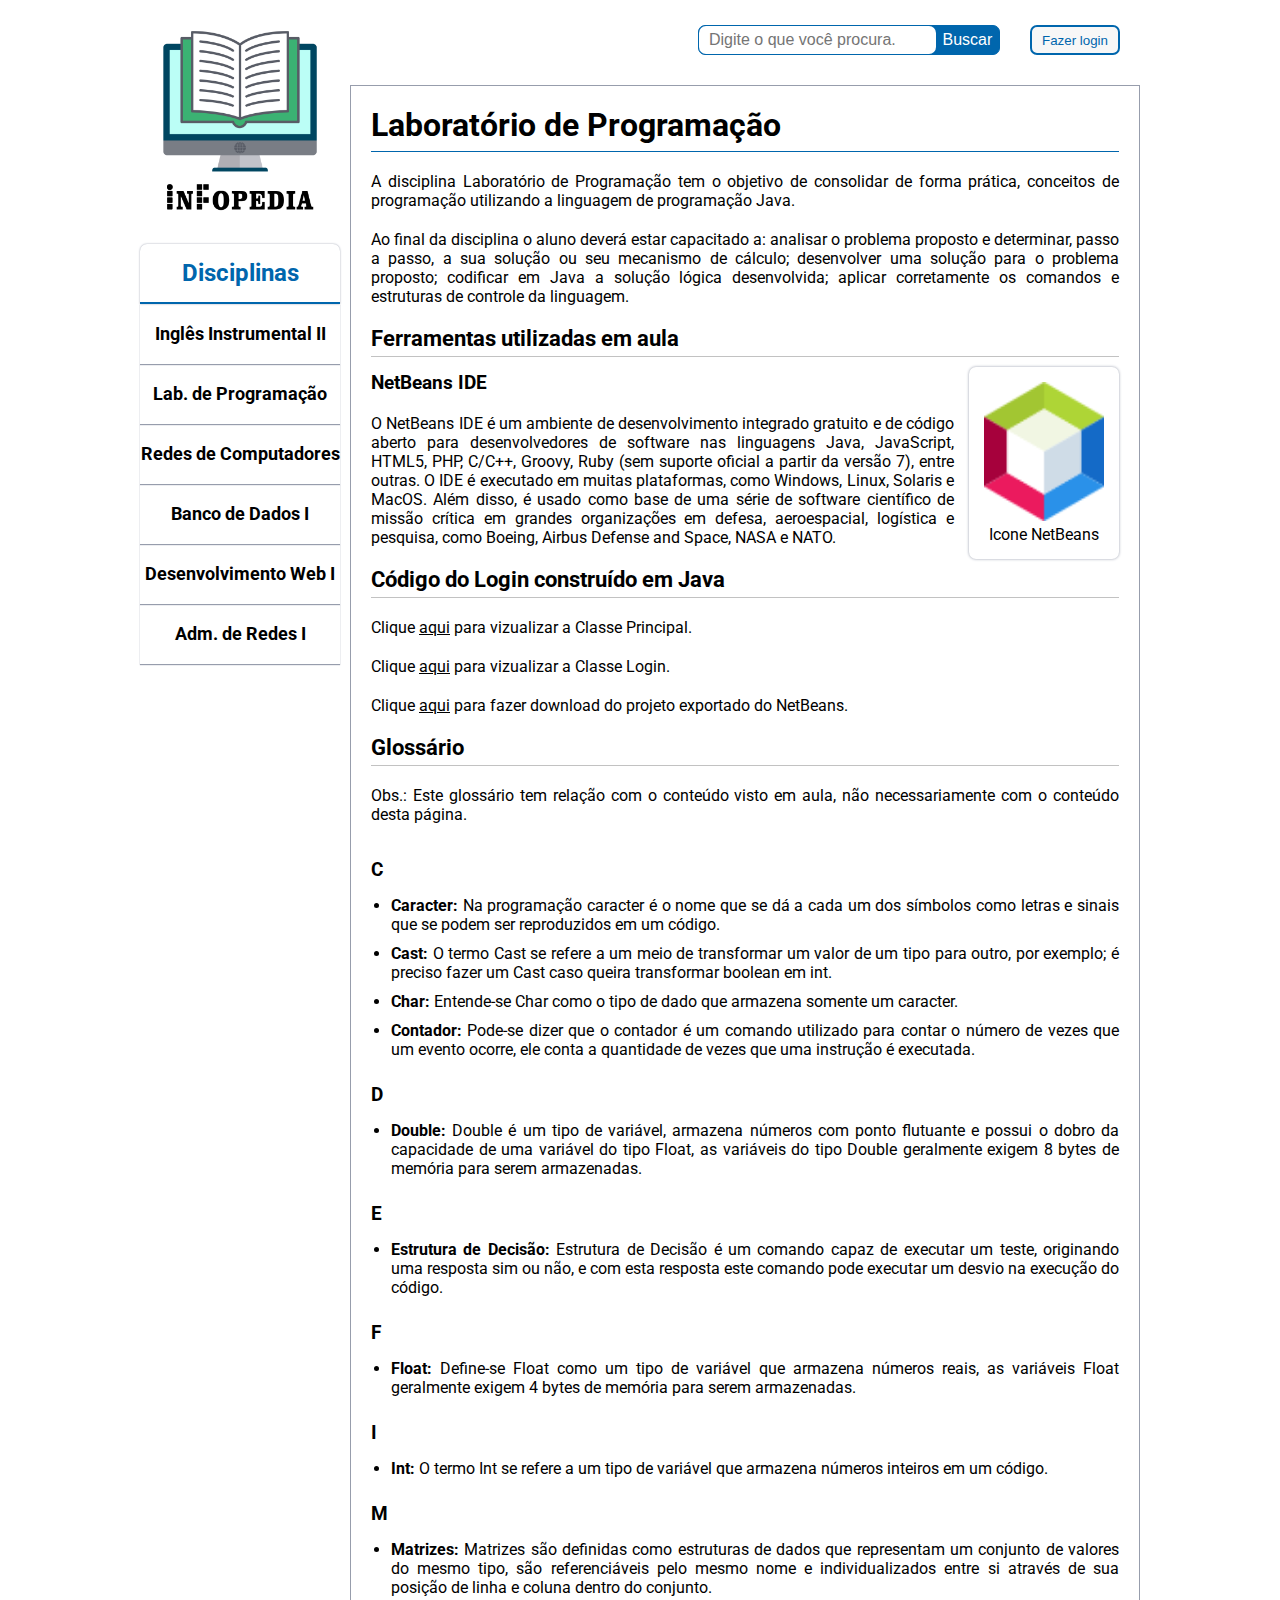
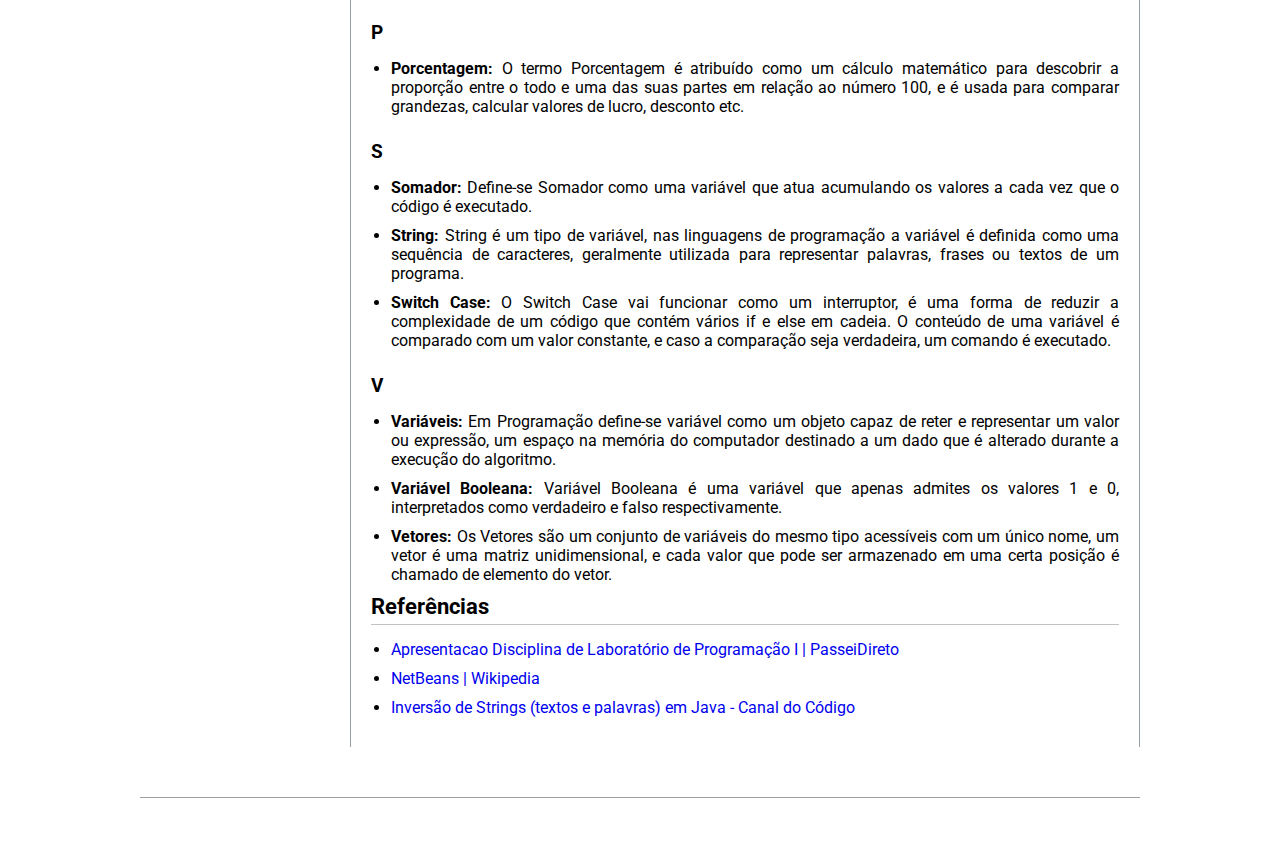
<file: page-lab.html>
<!DOCTYPE html>
<html lang="en">
<head>
    <meta charset="UTF-8">
    <title>InFopedia - Laboratório de Programação</title>
    <link href="https://fonts.googleapis.com/css2?family=Roboto:wght@300&display=swap" rel="stylesheet">
    <link rel="stylesheet" href="stylesheet.css">
</head>
<body>
    <div class="site-page">
        <div class="menu">
            <a href="index.html"><img src= "images/icons/logotipo infopedia.png" alt=""></a>
            <h2>Disciplinas</h2>
            <div class="disciplinas">
                <a href="page-ingles.html">
                    <div>
                        <h3>Inglês Instrumental II</h3>
                    </div>
                </a>
            </div>
            <div class="disciplinas">
                <a href="page-lab.html">
                    <div>
                        <h3>Lab. de Programação</h3>
                    </div>
                </a>
            </div>
            <div class="disciplinas">
                <a href="page-redes.html">
                    <div>
                        <h3>Redes de Computadores</h3>
                    </div>
                </a>
            </div>
            <div class="disciplinas">
                <a href="page-bd.html">
                    <div>
                        <h3>Banco de Dados I</h3>
                    </div>
                </a>
            </div>
            <div class="disciplinas">
                <a href="page-web.html">
                    <div>
                        <h3>Desenvolvimento Web I</h3>
                    </div>
                </a>
            </div>
            <div class="disciplinas">
                <a href="page-adm.html">
                    <div>
                        <h3>Adm. de Redes I</h3>
                    </div>
                </a>
            </div>
        </div>
        <div class="content">
                <header>
                    <div id="login-button">
                        <div class="pesquisa-page">
                            <form action="" method="POST">
                                <div>
                                    <input type="text" placeholder="Digite o que você procura.">
                                    <button type="submit">Buscar</button>
                                </div>
                            </form>
                        </div>
                        <a href="login.html"><button id="to-login" type="submit">Fazer login</button></a>
                    </div>
                </header>
                <article>
                    <h1>Laboratório de Programação</h1>
                    <p>A disciplina Laboratório de Programação tem o objetivo de consolidar de forma prática, conceitos de programação utilizando a linguagem de programação Java.</p>
                    <p>Ao final da disciplina o aluno deverá estar capacitado a: analisar o problema proposto e determinar, passo a passo, a sua solução ou seu mecanismo de cálculo; desenvolver uma solução para o problema proposto; codificar em Java a solução lógica desenvolvida; aplicar corretamente os comandos e estruturas de controle da linguagem.</p>
                    <h2>Ferramentas utilizadas em aula</h2>
                    <div id="content-ti">
                        <figure>
                            <img src="images/img-NB.png" alt="Imagem NetBeans">
                            <figcaption>Icone NetBeans</figcaption>
                        </figure>
                        <h3>NetBeans IDE</h3>
                        <p>O NetBeans IDE é um ambiente de desenvolvimento integrado gratuito e de código aberto para desenvolvedores de software nas linguagens Java, JavaScript, HTML5, PHP, C/C++, Groovy, Ruby (sem suporte oficial a partir da versão 7), entre outras. O IDE é executado em muitas plataformas, como Windows, Linux, Solaris e MacOS. Além disso, é usado como base de uma série de software científico de missão crítica em grandes organizações em defesa, aeroespacial, logística e pesquisa, como Boeing, Airbus Defense and Space, NASA e NATO.</p>
                    </div>
                    <h2>Código do Login construído em Java</h2>
                    <p>Clique <a href="https://drive.google.com/file/d/1jp-id3VJDH7rNY_lU3xbHlo8T6nSX4t8/view?usp=sharing">aqui</a> para vizualizar a Classe Principal.</p>
                    <p>Clique <a href="https://drive.google.com/file/d/1qfejxH8RfTMSzNPxdValNRtHzlxzb4Tm/view?usp=sharing">aqui</a> para vizualizar a Classe Login.</p>
                    <p>Clique <a href="https://drive.google.com/file/d/1bUj_Ajn-qxGU8C2RxjVo64eBsIXXsEOL/view?usp=sharing">aqui</a> para fazer download do projeto exportado do NetBeans.</p>
                    <h2>Glossário</h2>
                    <p>Obs.: Este glossário tem relação com o conteúdo visto em aula, não necessariamente com o conteúdo desta página.</p>
                    <h3>C</h3>
                    <ul>
                        <li><strong>Caracter: </strong>Na programação caracter é o nome que se dá a cada um dos símbolos como letras e sinais que se podem ser reproduzidos em um código.</li>
                        <li><strong>Cast: </strong>O termo Cast se refere a um meio de transformar um valor de um tipo para outro, por exemplo; é preciso fazer um Cast caso queira transformar boolean em int.</li>
                        <li><strong>Char: </strong>Entende-se Char como o tipo de dado que armazena somente um caracter.</li>
                        <li><strong>Contador: </strong>Pode-se dizer que o contador é um comando utilizado para contar o número de vezes que um evento ocorre, ele conta a quantidade de vezes que uma instrução é executada.</li>
                    </ul>
                    <h3>D</h3>
                    <ul>
                        <li><strong>Double: </strong>Double é um tipo de variável, armazena números com ponto flutuante e possui o dobro da capacidade de uma variável do tipo Float, as variáveis do tipo Double geralmente exigem 8 bytes de memória para serem armazenadas.</li>
                    </ul>
                    <h3>E</h3>
                    <ul>
                        <li><strong>Estrutura de Decisão: </strong>Estrutura de Decisão é um comando capaz de executar um teste, originando uma resposta sim ou não, e com esta resposta este comando pode executar um desvio na execução do código.</li>
                    </ul>
                    <h3>F</h3>
                    <ul>
                        <li><strong>Float: </strong>Define-se Float como um tipo de variável que armazena números reais, as variáveis Float geralmente exigem 4 bytes de memória para serem armazenadas.</li>
                    </ul>
                    <h3>I</h3>
                    <ul>
                        <li><strong>Int: </strong>O termo Int se refere a um tipo de variável que armazena números inteiros em um código.</li>
                    </ul>
                    <h3>M</h3>
                    <ul>
                        <li><strong>Matrizes: </strong>Matrizes são definidas como estruturas de dados que representam um conjunto de valores do mesmo tipo, são referenciáveis pelo mesmo nome e individualizados entre si através de sua posição de linha e coluna dentro do conjunto.</li>
                    </ul>
                    <h3>P</h3>
                    <ul>
                        <li><strong>Porcentagem: </strong>O termo Porcentagem é atribuído como um cálculo matemático para descobrir a proporção entre o todo e uma das suas partes em relação ao número 100, e é usada para comparar grandezas, calcular valores de lucro, desconto etc.</li>
                    </ul>
                    <h3>S</h3>
                    <ul>
                        <li><strong>Somador: </strong>Define-se Somador como uma variável que atua acumulando os valores a cada vez que o código é executado.</li>
                        <li><strong>String: </strong>String é um tipo de variável, nas linguagens de programação a variável é definida como uma sequência de caracteres, geralmente utilizada para representar palavras, frases ou textos de um programa.</li>
                        <li><strong>Switch Case: </strong>O Switch Case vai funcionar como um interruptor, é uma forma de reduzir a complexidade de um código que contém vários if e else em cadeia. O conteúdo de uma variável é comparado com um valor constante, e caso a comparação seja verdadeira, um comando é executado.</li>
                    </ul>
                    <h3>V</h3>
                    <ul>
                        <li><strong>Variáveis: </strong>Em Programação define-se variável como um objeto capaz de reter e representar um valor ou expressão, um espaço na memória do computador destinado a um dado que é alterado durante a execução do algoritmo.</li>
                        <li><strong>Variável Booleana: </strong>Variável Booleana é uma variável que apenas admites os valores 1 e 0, interpretados como verdadeiro e falso respectivamente.</li>
                        <li><strong>Vetores: </strong>Os Vetores são um conjunto de variáveis do mesmo tipo acessíveis com um único nome, um vetor é uma matriz unidimensional, e cada valor que pode ser armazenado em uma certa posição é chamado de elemento do vetor.</li>
                    </ul>
                    <h2>Referências</h2>
                    <ul>
                        <li>
                            <a href="https://www.passeidireto.com/arquivo/1629326/apresentacao-disciplina-de-laboratorio-de-programacao-i">Apresentacao Disciplina de Laboratório de Programação I | PasseiDireto</a>
                        </li>
                        <li>
                            <a href="https://pt.wikipedia.org/wiki/NetBeans">NetBeans | Wikipedia</a>
                        </li>
                        <li>
                            <a href="https://www.youtube.com/watch?v=BH2SMO9aV5o">Inversão de Strings (textos e palavras) em Java - Canal do Código</a>
                        </li>
                    </ul>
                </article>
        </div>
    </div>
    <footer></footer>
</body>
</html>
</file>
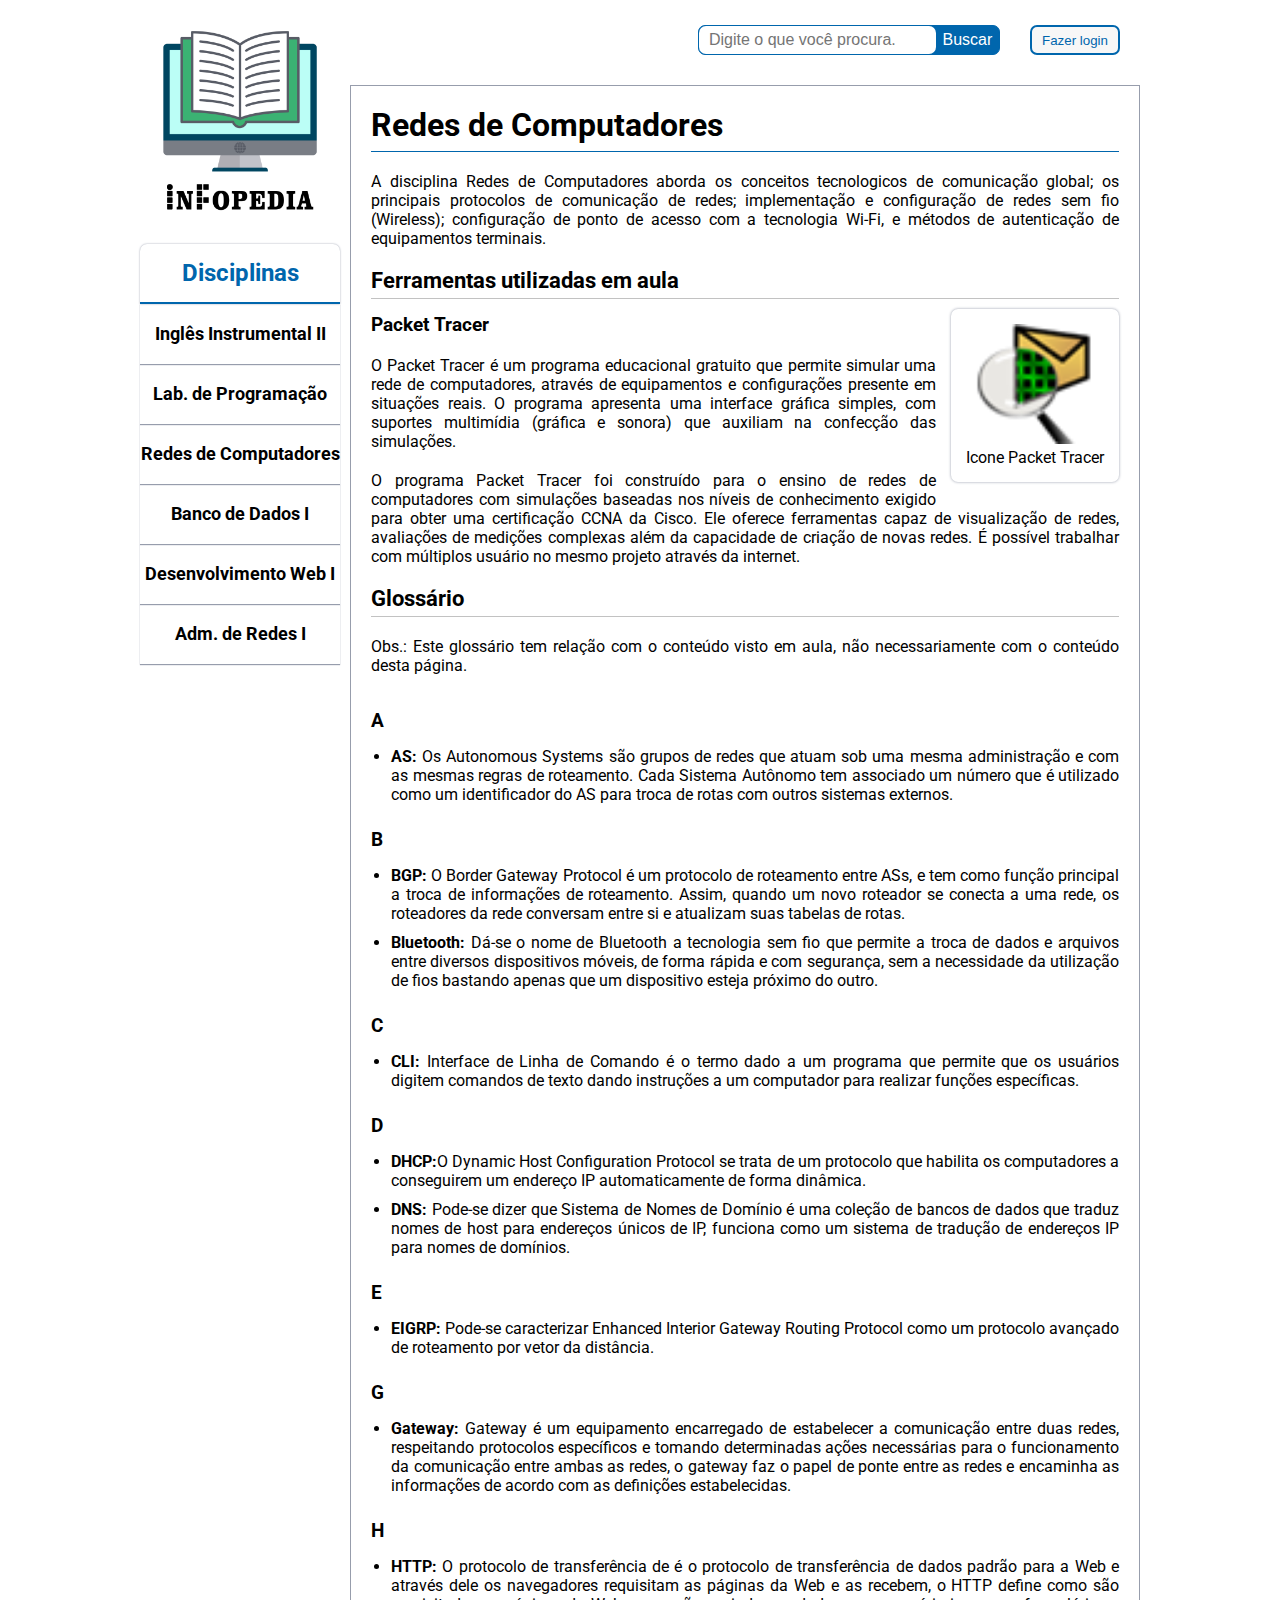
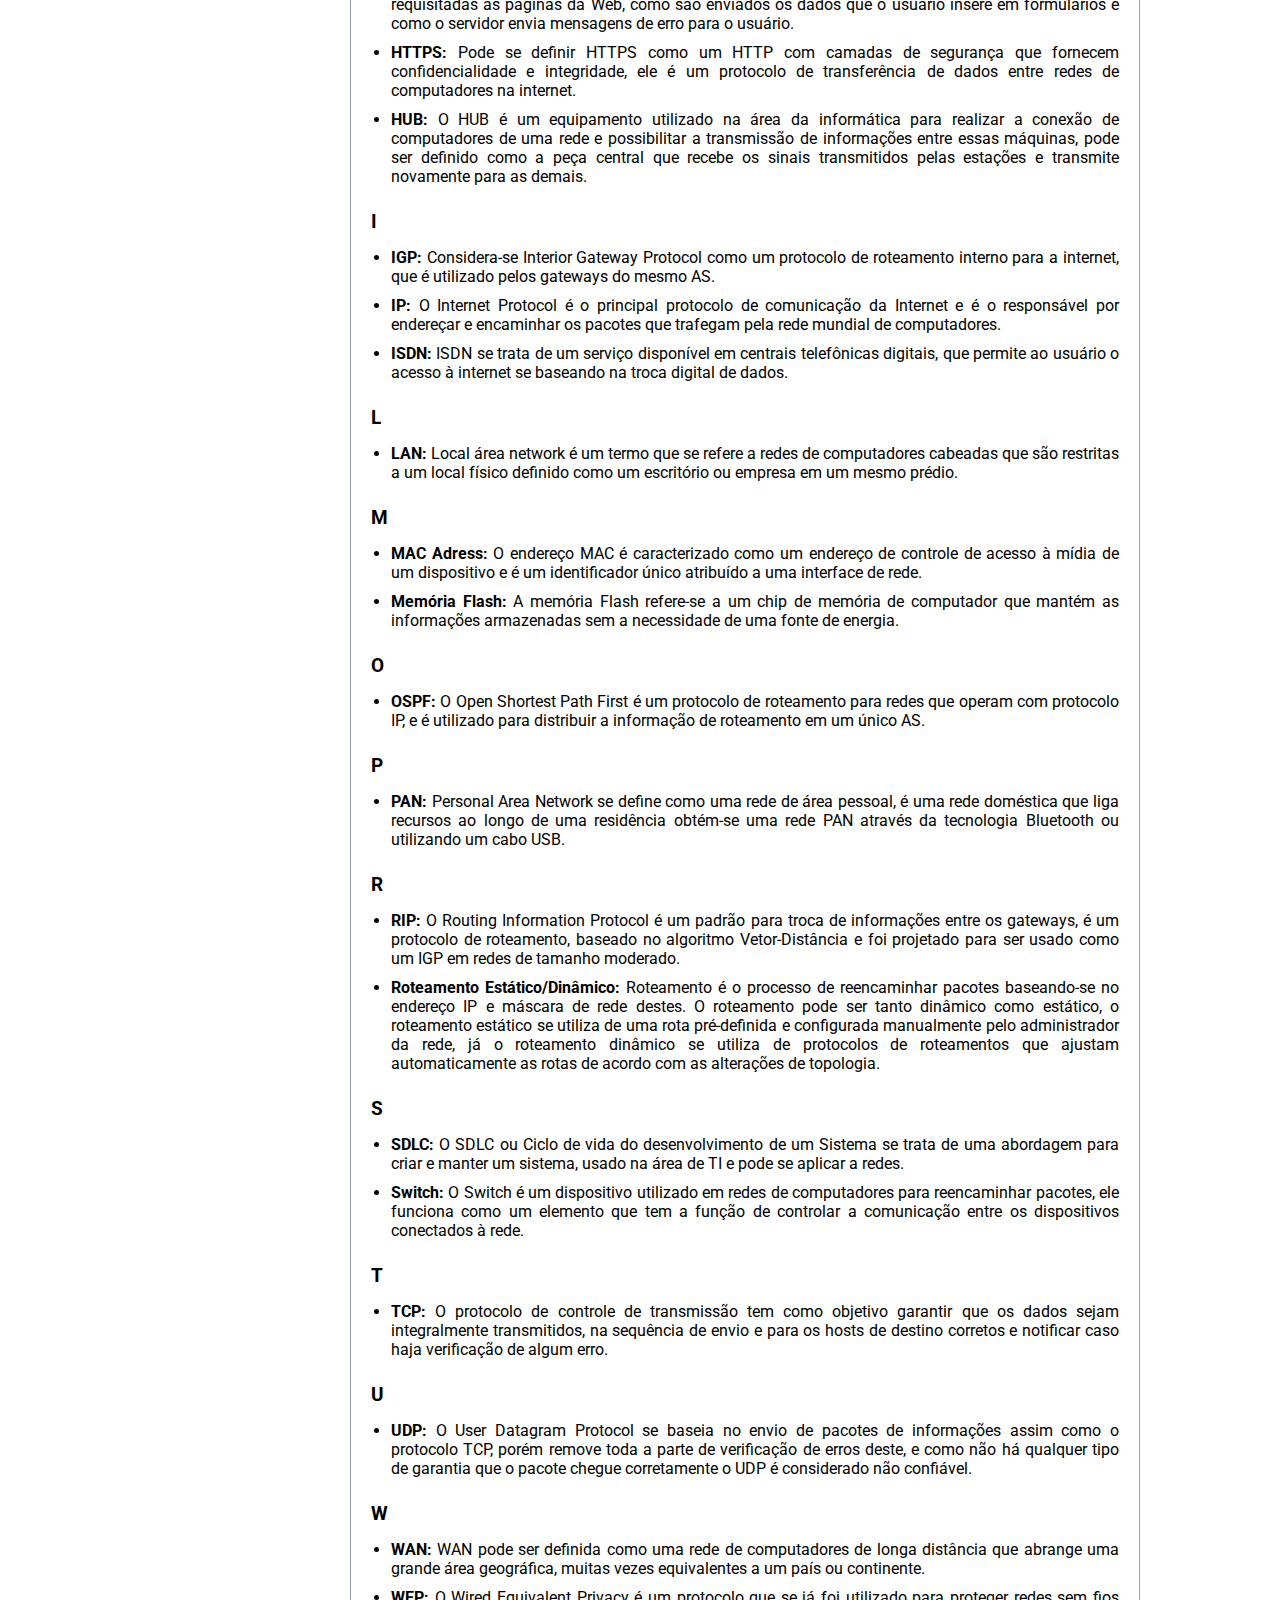
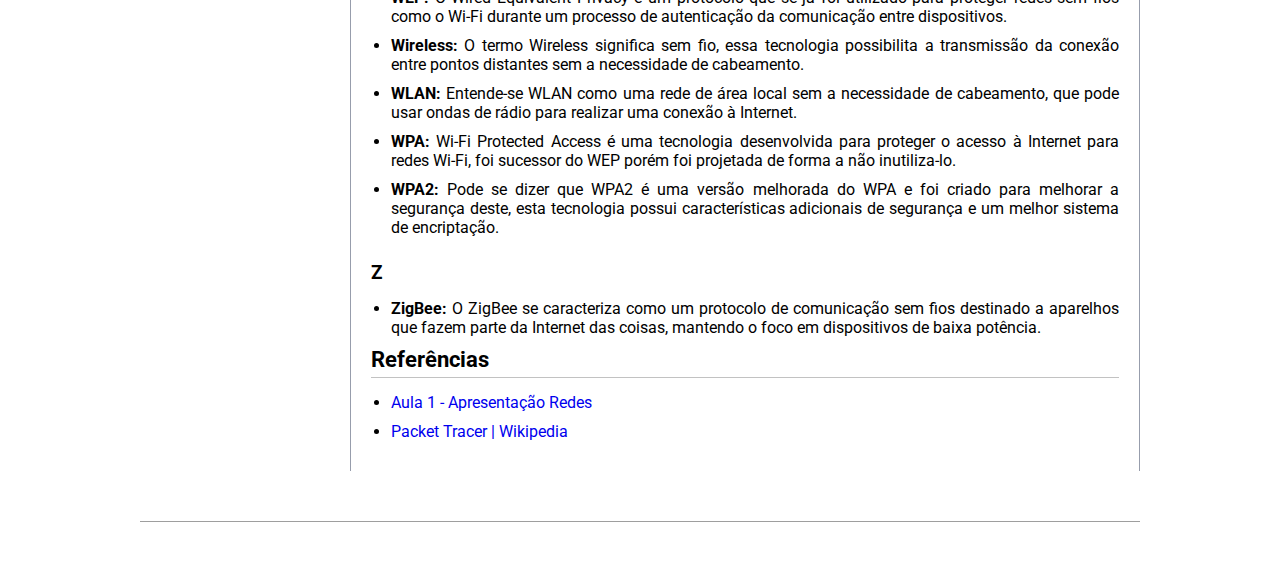
<file: page-redes.html>
<!DOCTYPE html>
<html lang="en">
<head>
    <meta charset="UTF-8">
    <title>InFopedia - Redes de Computadores</title>
    <link href="https://fonts.googleapis.com/css2?family=Roboto:wght@300&display=swap" rel="stylesheet">
    <link rel="stylesheet" href="stylesheet.css">
</head>
<body>
    <div class="site-page">
        <div class="menu">
            <a href="index.html"><img src= "images/icons/logotipo infopedia.png" alt=""></a>
            <h2>Disciplinas</h2>
            <div class="disciplinas">
                <a href="page-ingles.html">
                    <div>
                        <h3>Inglês Instrumental II</h3>
                    </div>
                </a>
            </div>
            <div class="disciplinas">
                <a href="page-lab.html">
                    <div>
                        <h3>Lab. de Programação</h3>
                    </div>
                </a>
            </div>
            <div class="disciplinas">
                <a href="page-redes.html">
                    <div>
                        <h3>Redes de Computadores</h3>
                    </div>
                </a>
            </div>
            <div class="disciplinas">
                <a href="page-bd.html">
                    <div>
                        <h3>Banco de Dados I</h3>
                    </div>
                </a>
            </div>
            <div class="disciplinas">
                <a href="page-web.html">
                    <div>
                        <h3>Desenvolvimento Web I</h3>
                    </div>
                </a>
            </div>
            <div class="disciplinas">
                <a href="page-adm.html">
                    <div>
                        <h3>Adm. de Redes I</h3>
                    </div>
                </a>
            </div>
        </div>
        <div class="content">
                <header>
                    <div id="login-button">
                        <div class="pesquisa-page">
                            <form action="" method="POST">
                                <div>
                                    <input type="text" placeholder="Digite o que você procura.">
                                    <button type="submit">Buscar</button>
                                </div>
                            </form>
                        </div>
                        <a href="login.html"><button id="to-login" type="submit">Fazer login</button></a>
                    </div>
                </header>
                <article>
                    <h1>Redes de Computadores</h1>
                    <p>A disciplina Redes de Computadores aborda os conceitos tecnologicos de comunicação global; os principais protocolos de comunicação de redes; implementação e configuração de redes sem fio (Wireless); configuração de ponto de acesso com a tecnologia Wi-Fi, e métodos de autenticação de equipamentos terminais.</p>
                    <h2>Ferramentas utilizadas em aula</h2>
                    <div id="content-ti">
                        <figure>
                            <img src="images/img-cpt.png" alt="Icone Cisco Packet Tracer">
                            <figcaption>Icone Packet Tracer</figcaption>
                        </figure>
                        <h3>Packet Tracer</h3>
                        <p>O Packet Tracer é um programa educacional gratuito que permite simular uma rede de computadores, através de equipamentos e configurações presente em situações reais. O programa apresenta uma interface gráfica simples, com suportes multimídia (gráfica e sonora) que auxiliam na confecção das simulações.</p>
                        <p>O programa Packet Tracer foi construído para o ensino de redes de computadores com simulações baseadas nos níveis de conhecimento exigido para obter uma certificação CCNA da Cisco. Ele oferece ferramentas capaz de visualização de redes, avaliações de medições complexas além da capacidade de criação de novas redes. É possível trabalhar com múltiplos usuário no mesmo projeto através da internet.</p>
                    </div>
                    <h2>Glossário</h2>
                    <p>Obs.: Este glossário tem relação com o conteúdo visto em aula, não necessariamente com o conteúdo desta página.</p>
                    <h3>A</h3>
                    <ul>
                        <li><strong>AS:</strong> Os Autonomous Systems são grupos de redes que atuam sob uma mesma administração e com as mesmas regras de roteamento. Cada Sistema Autônomo tem associado um número que é utilizado como um identificador do AS para troca de rotas com outros sistemas externos. </li>
                    </ul>
                    <h3>B</h3>
                    <ul>
                        <li><strong>BGP:</strong> O Border Gateway Protocol é um protocolo de roteamento entre ASs, e tem como função principal a troca de informações de roteamento. Assim, quando um novo roteador se conecta a uma rede, os roteadores da rede conversam entre si e atualizam suas tabelas de rotas.</li>
                        <li><strong>Bluetooth:</strong> Dá-se o nome de Bluetooth a tecnologia sem fio que permite a troca de dados e arquivos entre diversos dispositivos móveis, de forma rápida e com segurança, sem a necessidade da utilização de fios bastando apenas que um dispositivo esteja próximo do outro.</li>
                    </ul>
                    <h3>C</h3>
                    <ul>
                        <li><strong>CLI:</strong> Interface de Linha de Comando é o termo dado a um programa que permite que os usuários digitem comandos de texto dando instruções a um computador para realizar funções específicas.</li>
                    </ul>
                    <h3>D</h3>
                    <ul>
                        <li><strong>DHCP:</strong>O Dynamic Host Configuration Protocol se trata de um protocolo que habilita os computadores a conseguirem um endereço IP automaticamente de forma dinâmica.</li>
                        <li><strong>DNS:</strong> Pode-se dizer que Sistema de Nomes de Domínio é uma coleção de bancos de dados que traduz nomes de host para endereços únicos de IP, funciona como um sistema de tradução de endereços IP para nomes de domínios.</li>
                    </ul>
                    <h3>E</h3>
                    <ul>
                        <li><strong>EIGRP:</strong> Pode-se caracterizar Enhanced Interior Gateway Routing Protocol como um protocolo avançado de roteamento por vetor da distância.</li>
                    </ul>
                    <h3>G</h3>
                    <ul>
                        <li><strong>Gateway:</strong> Gateway é um equipamento encarregado de estabelecer a comunicação entre duas redes, respeitando protocolos específicos e tomando determinadas ações necessárias para o funcionamento da comunicação entre ambas as redes, o gateway faz o papel de ponte entre as redes e encaminha as informações de acordo com as definições estabelecidas.</li>
                    </ul>
                    <h3>H</h3>
                    <ul>
                        <li><strong>HTTP:</strong> O protocolo de transferência de é o protocolo de transferência de dados padrão para a Web e através dele os navegadores requisitam as páginas da Web e as recebem, o HTTP define como são requisitadas as páginas da Web, como são enviados os dados que o usuário insere em formulários e como o servidor envia mensagens de erro para o usuário.</li>
                        <li><strong>HTTPS:</strong> Pode se definir HTTPS como um HTTP com camadas de segurança que fornecem confidencialidade e integridade, ele é um protocolo de transferência de dados entre redes de computadores na internet.</li>
                        <li><strong>HUB: </strong>O HUB é um equipamento utilizado na área da informática para realizar a conexão de computadores de uma rede e possibilitar a transmissão de informações entre essas máquinas, pode ser definido como a peça central que recebe os sinais transmitidos pelas estações e transmite novamente para as demais.</li>
                    </ul>
                    <h3>I</h3>
                    <ul>
                        <li><strong>IGP:</strong> Considera-se Interior Gateway Protocol como um protocolo de roteamento interno para a internet, que é utilizado pelos gateways do mesmo AS.</li>
                        <li><strong>IP: </strong>O Internet Protocol é o principal protocolo de comunicação da Internet e é o responsável por endereçar e encaminhar os pacotes que trafegam pela rede mundial de computadores.</li>
                        <li><strong>ISDN: </strong>ISDN se trata de um serviço disponível em centrais telefônicas digitais, que permite ao usuário o acesso à internet se baseando na troca digital de dados.</li>
                    </ul>
                    <h3>L</h3>
                    <ul>
                        <li><strong>LAN: </strong>Local área network é um termo que se refere a redes de computadores cabeadas que são restritas a um local físico definido como um escritório ou empresa em um mesmo prédio.</li>
                    </ul>
                    <h3>M</h3>
                    <ul>
                        <li><strong>MAC Adress: </strong>O endereço MAC é caracterizado como um endereço de controle de acesso à mídia de um dispositivo e é um identificador único atribuído a uma interface de rede.</li>
                        <li><strong>Memória Flash: </strong>A memória Flash refere-se a um chip de memória de computador que mantém as informações armazenadas sem a necessidade de uma fonte de energia.</li>
                    </ul>
                    <h3>O</h3>
                    <ul>
                        <li><strong>OSPF: </strong>O Open Shortest Path First é um protocolo de roteamento para redes que operam com protocolo IP, e é utilizado para distribuir a informação de roteamento em um único AS.</li>
                    </ul>
                    <h3>P</h3>
                    <ul>
                        <li><strong>PAN: </strong>Personal Area Network se define como uma rede de área pessoal, é uma rede doméstica que liga recursos ao longo de uma residência obtém-se uma rede PAN através da tecnologia Bluetooth ou utilizando um cabo USB.</li>
                    </ul>
                    <h3>R</h3>
                    <ul>
                        <li><strong>RIP: </strong>O Routing Information Protocol é um padrão para troca de informações entre os gateways, é um protocolo de roteamento, baseado no algoritmo Vetor-Distância e foi projetado para ser usado como um IGP em redes de tamanho moderado.</li>
                        <li><strong>Roteamento Estático/Dinâmico: </strong>Roteamento é o processo de reencaminhar pacotes baseando-se no endereço IP e máscara de rede destes. O roteamento pode ser tanto dinâmico como estático, o roteamento estático se utiliza de uma rota pré-definida e configurada manualmente pelo administrador da rede, já o roteamento dinâmico se utiliza de protocolos de roteamentos que ajustam automaticamente as rotas de acordo com as alterações de topologia.</li>
                    </ul>
                    <h3>S</h3>
                    <ul>
                        <li><strong>SDLC: </strong>O SDLC ou Ciclo de vida do desenvolvimento de um Sistema se trata de uma abordagem para criar e manter um sistema, usado na área de TI e pode se aplicar a redes.</li>
                        <li><strong>Switch: </strong>O Switch é um dispositivo utilizado em redes de computadores para reencaminhar pacotes, ele funciona como um elemento que tem a função de controlar a comunicação entre os dispositivos conectados à rede.</li>
                    </ul>
                    <h3>T</h3>
                    <ul>
                        <li><strong>TCP: </strong>O protocolo de controle de transmissão tem como objetivo garantir que os dados sejam integralmente transmitidos, na sequência de envio e para os hosts de destino corretos e notificar caso haja verificação de algum erro.</li>
                    </ul>
                    <h3>U</h3>
                    <ul>
                        <li><strong>UDP: </strong>O User Datagram Protocol se baseia no envio de pacotes de informações assim como o protocolo TCP, porém remove toda a parte de verificação de erros deste, e como não há qualquer tipo de garantia que o pacote chegue corretamente o UDP é considerado não confiável.</li>
                    </ul>
                    <h3>W</h3>
                    <ul>
                        <li><strong>WAN: </strong>WAN pode ser definida como uma rede de computadores de longa distância que abrange uma grande área geográfica, muitas vezes equivalentes a um país ou continente. </li>
                        <li><strong>WEP: </strong>O Wired Equivalent Privacy é um protocolo que se já foi utilizado para proteger redes sem fios como o Wi-Fi durante um processo de autenticação da comunicação entre dispositivos. </li>
                        <li><strong>Wireless: </strong>O termo Wireless significa sem fio, essa tecnologia possibilita a transmissão da conexão entre pontos distantes sem a necessidade de cabeamento.</li>
                        <li><strong>WLAN: </strong>Entende-se WLAN como uma rede de área local sem a necessidade de cabeamento, que pode usar ondas de rádio para realizar uma conexão à Internet.</li>
                        <li><strong>WPA: </strong>Wi-Fi Protected Access é uma tecnologia desenvolvida para proteger o acesso à Internet para redes Wi-Fi, foi sucessor do WEP porém foi projetada de forma a não inutiliza-lo.</li>
                        <li><strong>WPA2: </strong>Pode se dizer que WPA2 é uma versão melhorada do WPA e foi criado para melhorar a segurança deste, esta tecnologia possui características adicionais de segurança e um melhor sistema de encriptação.</li>
                    </ul>
                    <h3>Z</h3>
                    <ul>
                        <li><strong>ZigBee: </strong>O ZigBee se caracteriza como um protocolo de comunicação sem fios destinado a aparelhos que fazem parte da Internet das coisas, mantendo o foco em dispositivos de baixa potência.</li>
                    </ul>
                    <h2>Referências</h2>
                    <ul>
                        <li>
                            <a href="https://moodle.itp.ifsp.edu.br/pluginfile.php/17507/mod_resource/content/0/Aula%201-Apresenta%C3%A7%C3%A3o%20REDES.pdf">Aula 1 - Apresentação Redes</a>
                        </li>
                        <li>
                            <a href="https://pt.wikipedia.org/wiki/Packet_Tracer">Packet Tracer | Wikipedia</a>
                        </li>
                    </ul>
                </article>
        </div>
    </div>
    <footer></footer>
</body>
</html>
</file>
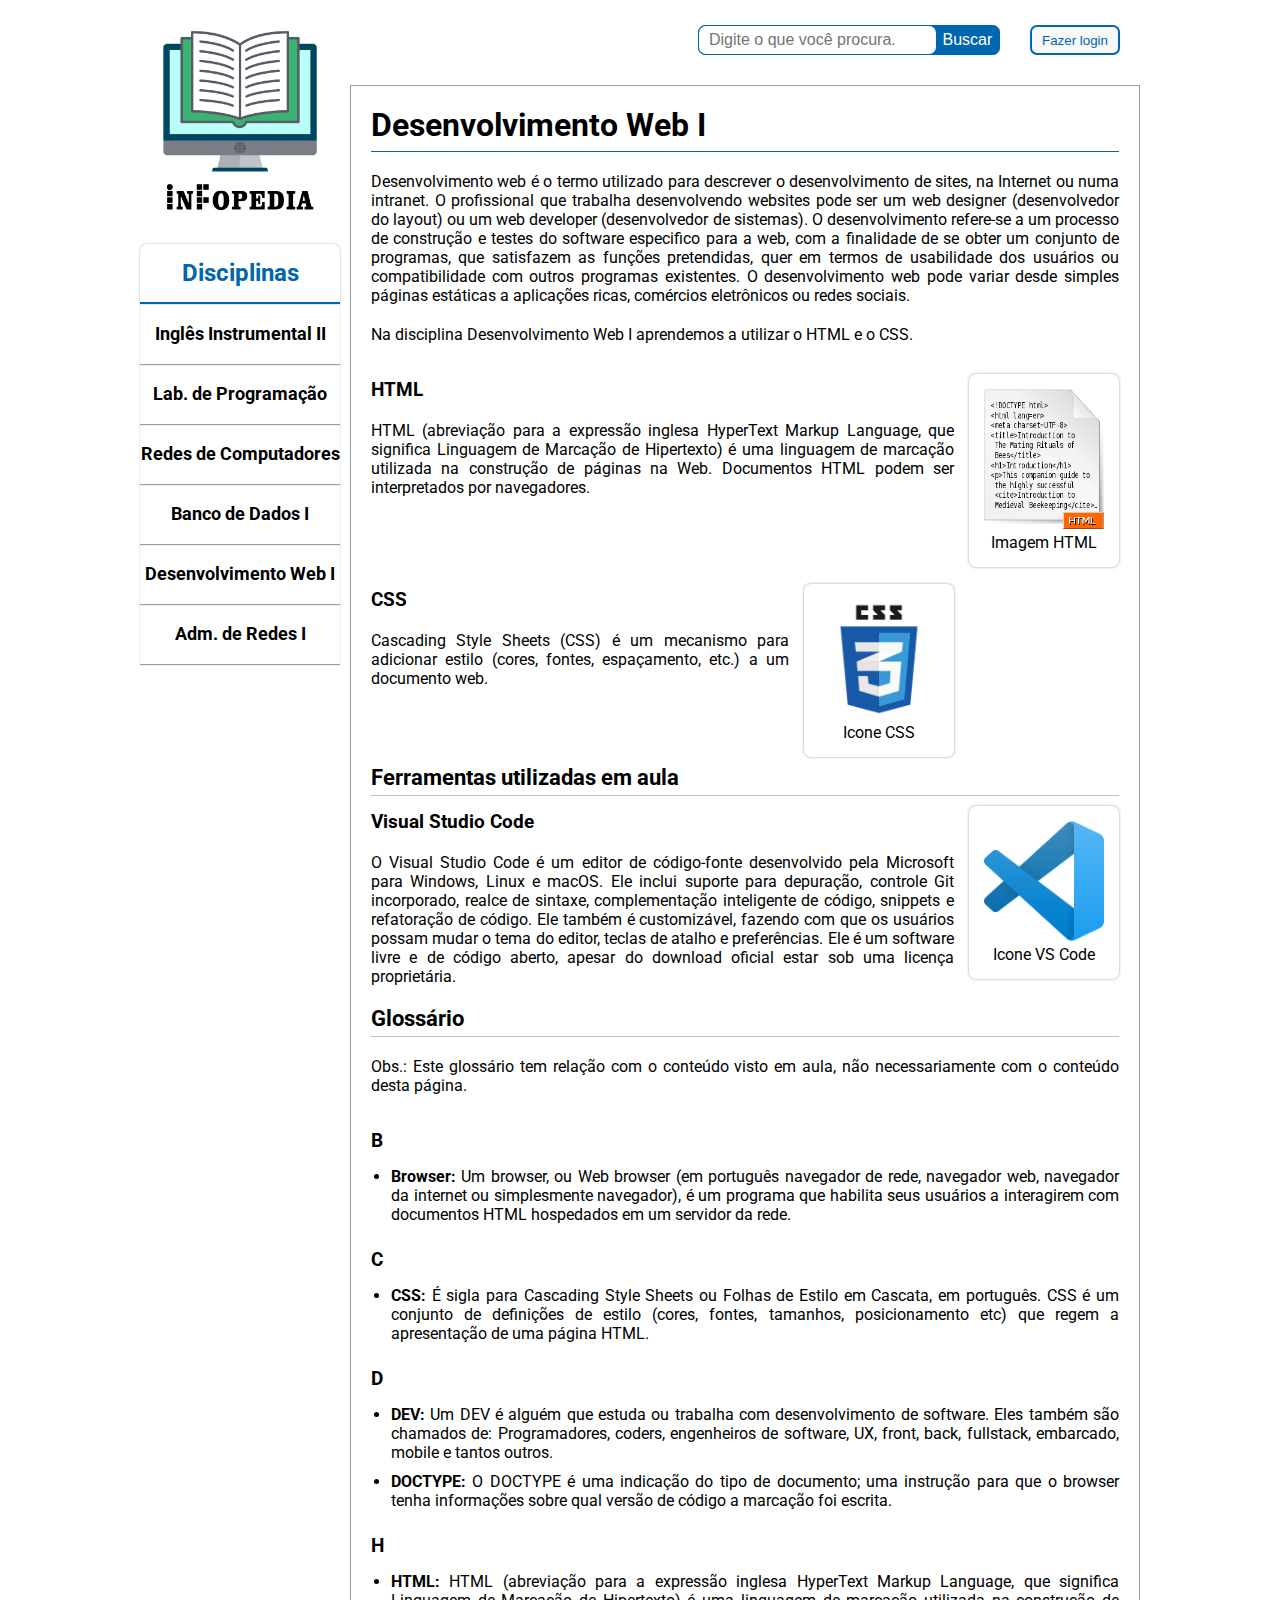
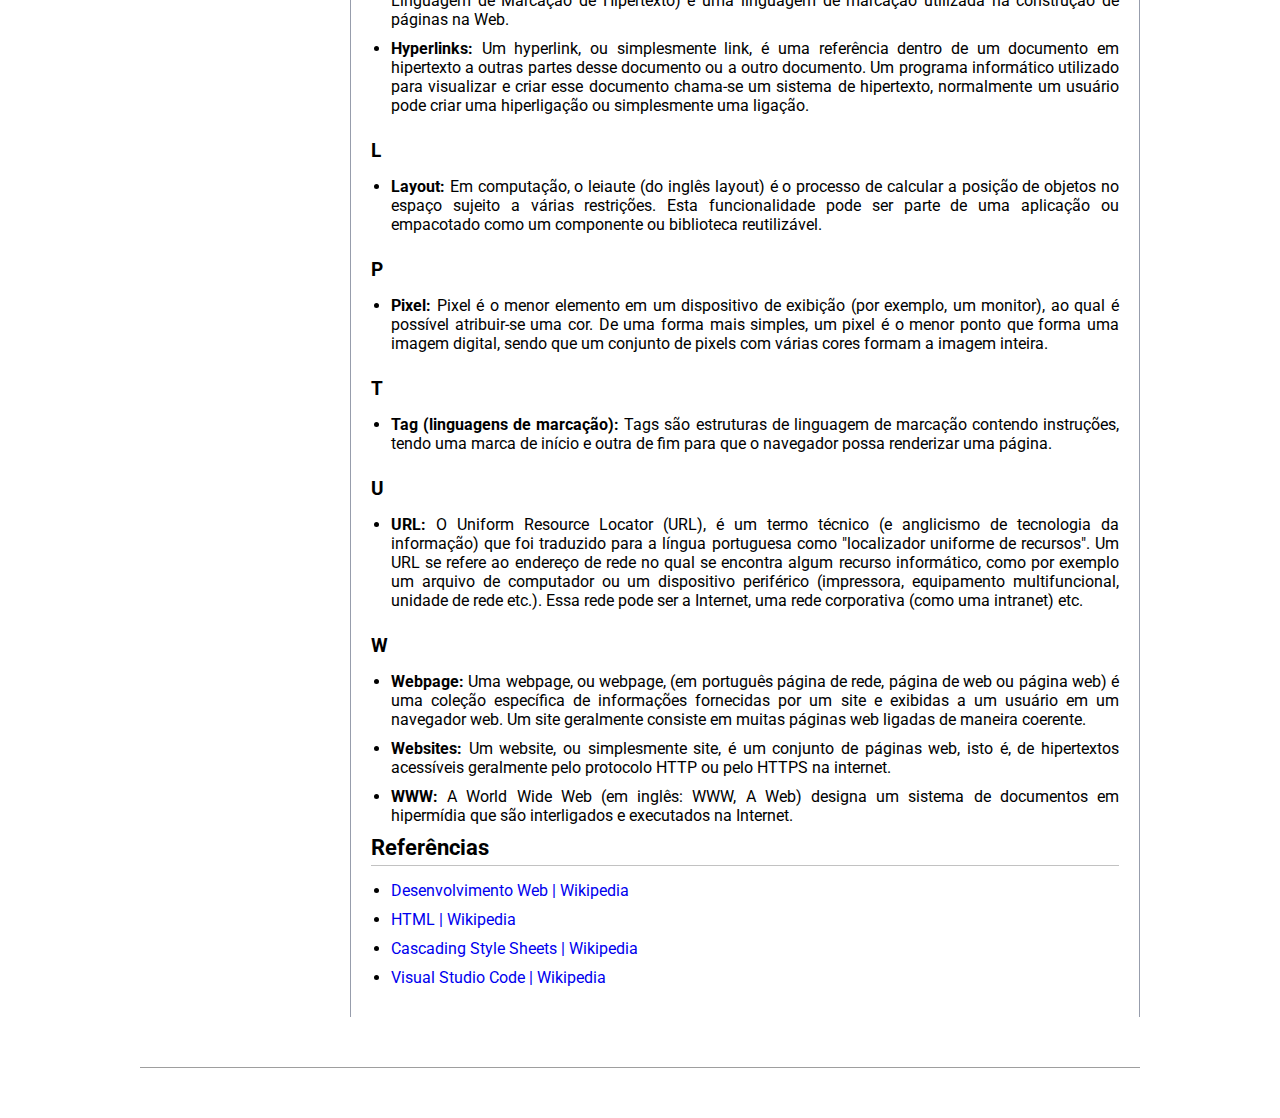
<file: page-web.html>
<!DOCTYPE html>
<html lang="en">
<head>
    <meta charset="UTF-8">
    <title>InFopedia - Desenvolvimento Web I</title>
    <link href="https://fonts.googleapis.com/css2?family=Roboto:wght@300&display=swap" rel="stylesheet">
    <link rel="stylesheet" href="stylesheet.css">
</head>
<body>
    <div class="site-page">
        <div class="menu">
            <a href="index.html"><img src= "images/icons/logotipo infopedia.png" alt=""></a>
            <h2>Disciplinas</h2>
            <div class="disciplinas">
                <a href="page-ingles.html">
                    <div>
                        <h3>Inglês Instrumental II</h3>
                    </div>
                </a>
            </div>
            <div class="disciplinas">
                <a href="page-lab.html">
                    <div>
                        <h3>Lab. de Programação</h3>
                    </div>
                </a>
            </div>
            <div class="disciplinas">
                <a href="page-redes.html">
                    <div>
                        <h3>Redes de Computadores</h3>
                    </div>
                </a>
            </div>
            <div class="disciplinas">
                <a href="page-bd.html">
                    <div>
                        <h3>Banco de Dados I</h3>
                    </div>
                </a>
            </div>
            <div class="disciplinas">
                <a href="page-web.html">
                    <div>
                        <h3>Desenvolvimento Web I</h3>
                    </div>
                </a>
            </div>
            <div class="disciplinas">
                <a href="page-adm.html">
                    <div>
                        <h3>Adm. de Redes I</h3>
                    </div>
                </a>
            </div>
        </div>
        <div class="content">
                <header>
                    <div id="login-button">
                        <div class="pesquisa-page">
                            <form action="" method="POST">
                                <div>
                                    <input type="text" placeholder="Digite o que você procura.">
                                    <button type="submit">Buscar</button>
                                </div>
                            </form>
                        </div>
                        <a href="login.html"><button id="to-login" type="submit">Fazer login</button></a>
                    </div>
                </header>
                <article>
                    <h1>Desenvolvimento Web I</h1>
                    <p>Desenvolvimento web é o termo utilizado para descrever o desenvolvimento de sites, na Internet ou numa intranet. O profissional que trabalha desenvolvendo websites pode ser um web designer (desenvolvedor do layout) ou um web developer (desenvolvedor de sistemas). O desenvolvimento refere-se a um processo de construção e testes do software especifico para a web, com a finalidade de se obter um conjunto de programas, que satisfazem as funções pretendidas, quer em termos de usabilidade dos usuários ou compatibilidade com outros programas existentes. O desenvolvimento web pode variar desde simples páginas estáticas a aplicações ricas, comércios eletrônicos ou redes sociais.</p>
                    <p>Na disciplina Desenvolvimento Web I aprendemos a utilizar o HTML e o CSS.</p>
                    <div id="content-ti">
                        <figure>
                            <img src="images/img-html.png" alt="Imagem HTML">
                            <figcaption>Imagem HTML</figcaption>
                        </figure>
                        <h3>HTML</h3>
                        <p>HTML (abreviação para a expressão inglesa HyperText Markup Language, que significa Linguagem de Marcação de Hipertexto) é uma linguagem de marcação utilizada na construção de páginas na Web. Documentos HTML podem ser interpretados por navegadores.</p>
                    </div>
                    <br><br><br>
                    <div id="content-ti">
                        <figure>
                            <img src="images/img-css.png" alt="Imagem CSS">
                            <figcaption>Icone CSS</figcaption>
                        </figure>
                        <h3>CSS</h3>
                        <p>Cascading Style Sheets (CSS) é um mecanismo para adicionar estilo (cores, fontes, espaçamento, etc.) a um documento web.</p>
                    </div>
                    <br><br><br>
                    <h2>Ferramentas utilizadas em aula</h2>
                    <div id="content-ti">
                        <figure>
                            <img src="images/img-vscode.png" alt="Icone Visual Studio Code">
                            <figcaption>Icone VS Code</figcaption>
                        </figure>
                        <h3>Visual Studio Code</h3>
                        <p>O Visual Studio Code é um editor de código-fonte desenvolvido pela Microsoft para Windows, Linux e macOS. Ele inclui suporte para depuração, controle Git incorporado, realce de sintaxe, complementação inteligente de código, snippets e refatoração de código. Ele também é customizável, fazendo com que os usuários possam mudar o tema do editor, teclas de atalho e preferências. Ele é um software livre e de código aberto, apesar do download oficial estar sob uma licença proprietária.</p>
                    </div>
                    <h2>Glossário</h2>
                    <p>Obs.: Este glossário tem relação com o conteúdo visto em aula, não necessariamente com o conteúdo desta página.</p>
                    <h3>B</h3>
                    <ul>
                        <li><strong>Browser: </strong>Um browser, ou Web browser (em português navegador de rede, navegador web, navegador da internet ou simplesmente navegador), é um programa que habilita seus usuários a interagirem com documentos HTML hospedados em um servidor da rede.</li>
                    </ul>
                    <h3>C</h3>
                    <ul>
                        <li><strong>CSS: </strong>É sigla para Cascading Style Sheets ou Folhas de Estilo em Cascata, em português. CSS é um conjunto de definições de estilo (cores, fontes, tamanhos, posicionamento etc) que regem a apresentação de uma página HTML.</li>
                    </ul>
                    <h3>D</h3>
                    <ul>
                        <li><strong>DEV: </strong>Um DEV é alguém que estuda ou trabalha com desenvolvimento de software. Eles também são chamados de: Programadores, coders, engenheiros de software, UX, front, back, fullstack, embarcado, mobile e tantos outros.</li>
                        <li><strong>DOCTYPE: </strong>O DOCTYPE é uma indicação do tipo de documento; uma instrução para que o browser tenha informações sobre qual versão de código a marcação foi escrita.</li>
                    </ul>
                    <h3>H</h3>
                    <ul>
                        <li><strong>HTML: </strong>HTML (abreviação para a expressão inglesa HyperText Markup Language, que significa Linguagem de Marcação de Hipertexto) é uma linguagem de marcação utilizada na construção de páginas na Web.</li>
                        <li><strong>Hyperlinks: </strong>Um hyperlink, ou simplesmente link, é uma referência dentro de um documento em hipertexto a outras partes desse documento ou a outro documento. Um programa informático utilizado para visualizar e criar esse documento chama-se um sistema de hipertexto, normalmente um usuário pode criar uma hiperligação ou simplesmente uma ligação.</li>
                    </ul>
                    <h3>L</h3>
                    <ul>
                        <li><strong>Layout: </strong>Em computação, o leiaute (do inglês layout) é o processo de calcular a posição de objetos no espaço sujeito a várias restrições. Esta funcionalidade pode ser parte de uma aplicação ou empacotado como um componente ou biblioteca reutilizável.</li>
                    </ul>
                    <h3>P</h3>
                    <ul>
                        <li><strong>Pixel: </strong>Pixel é o menor elemento em um dispositivo de exibição (por exemplo, um monitor), ao qual é possível atribuir-se uma cor. De uma forma mais simples, um pixel é o menor ponto que forma uma imagem digital, sendo que um conjunto de pixels com várias cores formam a imagem inteira.</li>
                    </ul>
                    <h3>T</h3>
                    <ul>
                        <li><strong>Tag (linguagens de marcação): </strong>Tags são estruturas de linguagem de marcação contendo instruções, tendo uma marca de início e outra de fim para que o navegador possa renderizar uma página.</li>
                    </ul>
                    <h3>U</h3>
                    <ul>
                        <li><strong>URL: </strong>O Uniform Resource Locator (URL), é um termo técnico (e anglicismo de tecnologia da informação) que foi traduzido para a língua portuguesa como "localizador uniforme de recursos". Um URL se refere ao endereço de rede no qual se encontra algum recurso informático, como por exemplo um arquivo de computador ou um dispositivo periférico (impressora, equipamento multifuncional, unidade de rede etc.). Essa rede pode ser a Internet, uma rede corporativa (como uma intranet) etc.</li>
                    </ul>
                    <h3>W</h3>
                    <ul>
                        <li><strong>Webpage: </strong>Uma webpage, ou webpage, (em português página de rede, página de web ou página web) é uma coleção específica de informações fornecidas por um site e exibidas a um usuário em um navegador web. Um site geralmente consiste em muitas páginas web ligadas de maneira coerente.</li>
                        <li><strong>Websites: </strong>Um website, ou simplesmente site, é um conjunto de páginas web, isto é, de hipertextos acessíveis geralmente pelo protocolo HTTP ou pelo HTTPS na internet.</li>
                        <li><strong>WWW: </strong>A World Wide Web (em inglês: WWW, A Web) designa um sistema de documentos em hipermídia que são interligados e executados na Internet.</li>
                    </ul>
                    <h2>Referências</h2>
                    <ul>
                        <li>
                            <a href="https://pt.wikipedia.org/wiki/Desenvolvimento_web">Desenvolvimento Web | Wikipedia</a>
                        </li>
                        <li>
                            <a href="https://pt.wikipedia.org/wiki/HTML">HTML | Wikipedia</a>
                        </li>
                        <li>
                            <a href="https://pt.wikipedia.org/wiki/Cascading_Style_Sheets">Cascading Style Sheets | Wikipedia</a>
                        </li>
                        <li>
                            <a href="https://pt.wikipedia.org/wiki/Visual_Studio_Code">Visual Studio Code | Wikipedia</a>
                        </li>
                    </ul>
                </article>
        </div>
    </div>
    <footer></footer>
</body>
</html>
</file>
<file: stylesheet.css>
* {
    margin:0;
    padding: 0;
}
body{
    font-family: 'Roboto', sans-serif;
    margin: auto;
    width: 1000px;
}
.site{
    margin: auto;
    width: 1000px;
}
.site-page{
    display: flex;
    margin: auto;
    width: 1000px;
}
.content{
    width: 100%;
}
header{
    display: flex;
    justify-content: flex-end;
    height: 55px;
}
#header-login{
    display: flex;
    justify-content: center;
    height: auto;
    animation: fadein 500ms;
}
.tela-login{
    display: flex;
    text-align: center;
    animation: fadein 1s;
}
#form-login{
    margin-bottom: 20px;
    width: 300px;
}
#form-login-button{
    margin: auto;
    margin-bottom: 20px;
    width: 120px;
    transition: all;
    transform: scale(0px);
}
#form-login-button:hover{
    background-color: #3e86b9;
}
#form-login-button button{
    margin: auto;
    font-size: large;
    width: 150px;
    height: 40px;
}
.container-login{
    margin: auto;
    box-shadow: #979dac 0px 0px 5px;
    border-radius: 7px;
}
.container-login h1{
    color: #0066ad;
    margin: 30px;
}
.menu{
    text-align: center;
    width: 200px;
}
.menu h2{
    color: #0066ad;
    box-shadow: #979dac 0px 0px 2px;
    border-radius: 7px 7px 0 0;
    padding: 15px;
    border-bottom: #0066ad 2px solid;
}
.menu img{
    margin: 20px 0px;
    width: 200px;
    transition: all;
    transform: scale(0px);
}
.menu img:hover{
    transform: scale(1.03);
}
.disciplinas{
    height: 60px;
    box-shadow: #979dac 0px 1px 1px;
    display: flex;
    justify-content: center;
    align-items: center;
    transition: all;
    transform: scale(0px);
}
.disciplinas:hover{
    background-color: aliceblue;
    transform: scale(1.03);
}
.disciplinas a{
    display: flex;
    justify-content: center;
    align-items: center;
    height: 60px;
    width: 200px;
    font-size: 15px;
    color: black;
    text-decoration: none;
}
#login-button{
    height: 30px;
    display: flex;
    justify-content: flex-end;
    margin: 25px 20px 0px 30px;
}
.login img{
    margin: 30px 0;
    width: 200px;
    transition: all;
    transform: scale(0px);
}
.login img:hover{
    transform: scale(1.03);
}
.pesquisa-page div{
    width: 300px;
    height: 28px;
}
#to-login{
    color: #0066ad;
    border: #0066ad 2px solid;
    background-color: #f7f7f7;
    width: 90px;
    height: 30px;
    border-radius: 7px;
    transition: all;
    transform: scale(0px);
}
#to-login:hover{
    background-color: aliceblue;
}
article{
    border: #979dac 1px solid;
    border-bottom: none;
    margin: 30px 0 0 10px;
    padding: 20px;
    text-align: justify;
    animation: fadein 500ms;
}
@keyframes fadein {
    from { opacity: 0; }
    to   { opacity: 1; }
}
article h1{
    font-size: none;
    padding-bottom: 7px;
    border-bottom: #0066ad 1px solid;
}
article h2{
    font-size: 22px;
    padding-bottom: 5px;
    border-bottom: #c2c2c2 1px solid;
}
article h3{
    padding-top: 15px;
}
article p{
    font-size: 16px;
    margin: 20px 0;
}
article p a{
    color: black;
}
#content-ti figure{
    float: right;
    text-align: center;
    padding: 15px;
    margin: 10px 0 10px 15px;
    border-radius: 7px;
    box-shadow: #979dac 0px 0px 3px;
}
#content-ti img{
    width: 120px;
}
#diagrama{
    text-align: center;
    padding: 15px;
    margin: 10px 0;
    border-radius: 7px;
    box-shadow: #979dac 0px 0px 3px;
}
#vb{
    padding-left: 15px;
}
ul{
    padding: 15px 0 0 20px;
}
ul li{
    margin-bottom: 10px;
}
ul a{
    text-decoration: none;
}
.frente{
    font-size: 18px;
    width: 950px;
    border-bottom: 1px solid #9e9e9e;
    margin: auto;
    text-align: center;
    animation: fadein 500ms;
}
#infopedia{
    display: flex;
    justify-content: center;
}
#logo{
    width: 300px;
}
.frente img{
    width: 300px;
}
#linguas a{
    color: #0066ad;
    font-size: 20px;
    text-decoration: none;
    margin: 30px;
}
.pesquisa{
    display: flex;
    justify-content: center;
    align-items: center;
    margin: 30px 0px;
}
#linha-pesquisa{
    width: 70px;
    border-bottom: 1px solid #9e9e9e;
}
form div{
    border: 1px solid #0066ad;
    display: flex;
    width: 380px;
    height: 40px;
    margin: 0 30px;
    border-radius: 7px;
    background-color: #0066ad;
}
form input{
    border: none;
    text-indent: 10px;
    font-size: 16px;
    width: 300px;
    border-radius: 7px;
}
form button{
    color: white;
    background-color: #0066ad;
    border: none;
    width: 80px;
    font-size: medium;
    text-align: center;
    border-radius: 7px;
    transition: all;
    transform: scale(0px);
}
form button:hover{
    background-color: #3e86b9;
}
.container-disciplinas{
    display: flex;
    justify-content: space-between;
    animation: fadein 1s;
}
.caixa {
    width: 320px;
    height: 80px;
    border-bottom: 2px solid #0066ad;
    margin-top: 30px;
    border-radius: 7px;
    transition: all;
    transform: scale(0px);
    box-shadow: #979dac 0px 0px 3px;
}
#caixa1{
    margin-top: 20px;
}
.caixa:hover{
    background-color: #f7f7f7;
    transform: scale(1.05);
}
.disciplina{
    margin: 10px;
    width: 300px;
    height: 60px;
}
.disciplina a{
    display: flex;
    text-decoration: none;
}
.disciplina img{
    margin-left: 5px;
    height: 60px;
    width: 60px;
}
.disciplina div{
    margin: 10px;
}
.disciplina h2{
    margin-left: 10px;
    font-size: 20px;
    color: #0066ad;
}
.disciplina h3{
    margin-left: 10px;
    font-size: 16px;
    color: black;
}
footer{
    border-top: #9e9e9e solid 1px;
    margin: 50px 0px;
}
</file>
